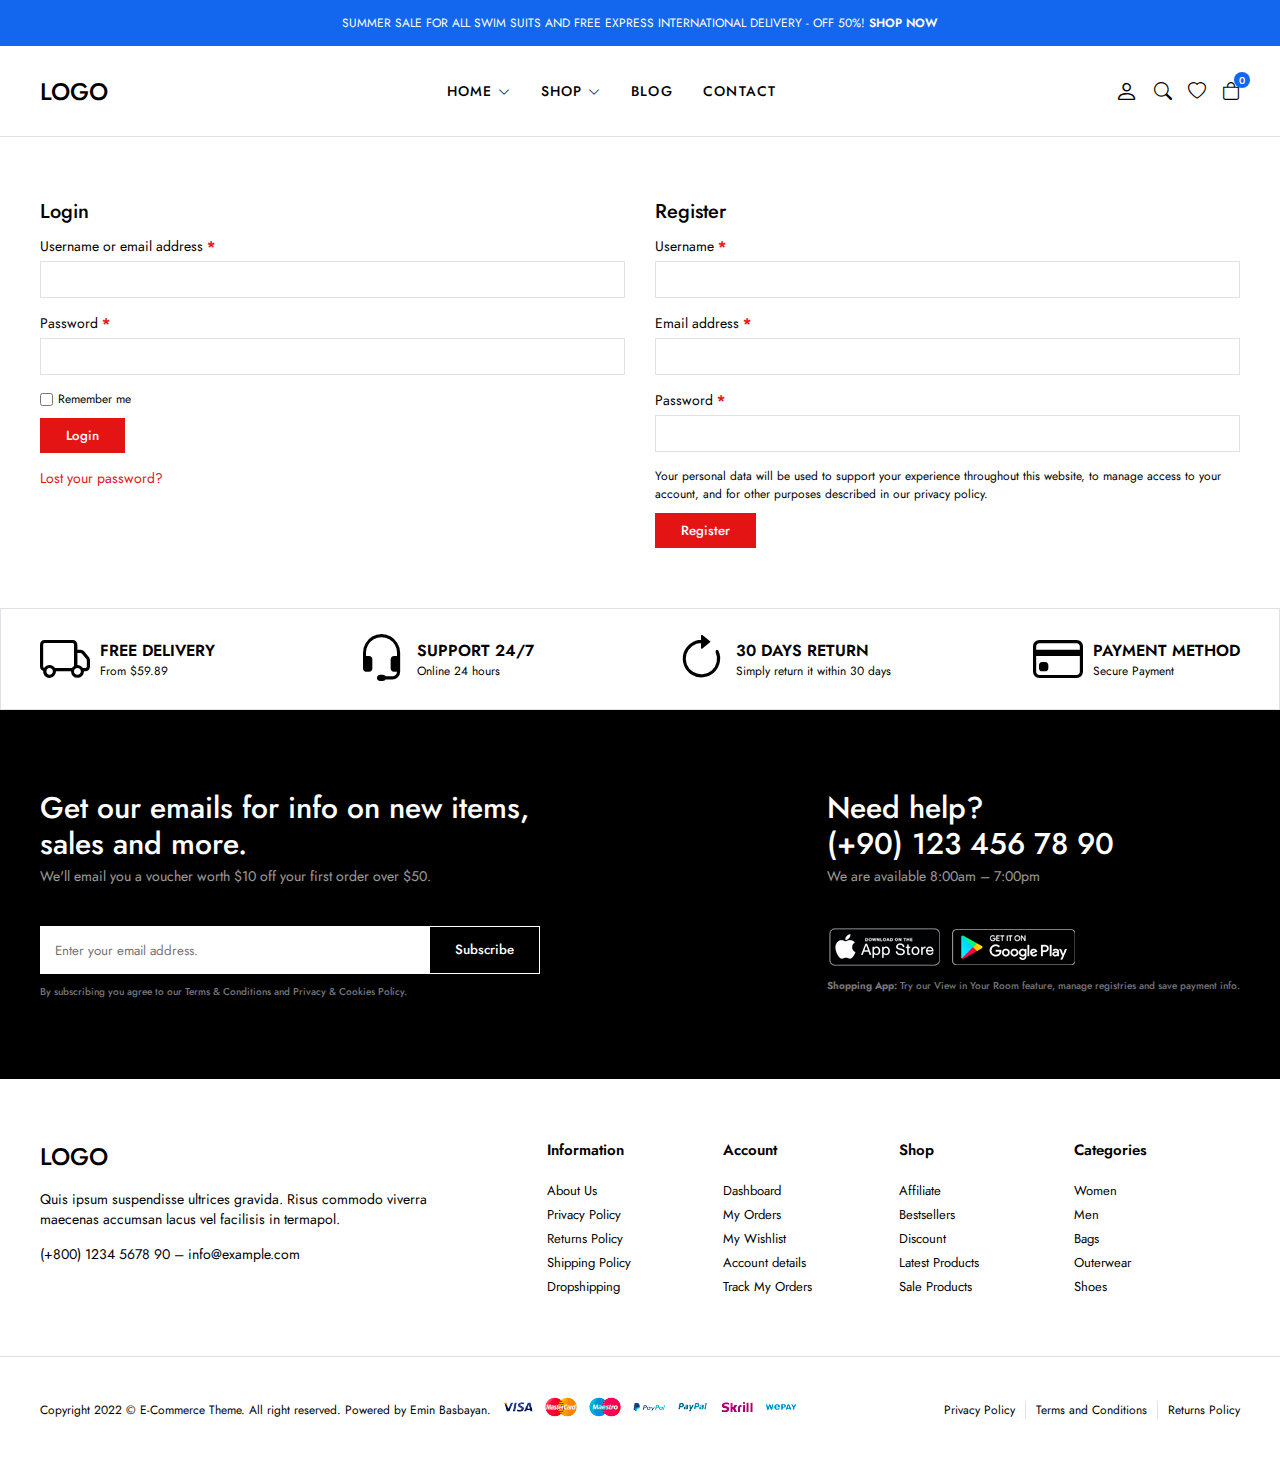
<file: account.html>
<!DOCTYPE html>
<html lang="en">
  <head>
    <meta charset="UTF-8" />
    <meta http-equiv="X-UA-Compatible" content="IE=edge" />
    <meta name="viewport" content="width=device-width, initial-scale=1.0" />
    <title>Account</title>
    <!--! Boostrap Icons CDN  -->
    <link
      rel="stylesheet"
      href="https://cdn.jsdelivr.net/npm/bootstrap-icons@1.9.1/font/bootstrap-icons.css"
    />
    <link rel="stylesheet" href="css/main.css" />
  </head>

  <body>
    <!--! header start  -->
    <header>
      <div class="global-notification">
        <div class="container">
          <p>
            SUMMER SALE FOR ALL SWIM SUITS AND FREE EXPRESS INTERNATIONAL
            DELIVERY - OFF 50%!
            <a href="shop.html">SHOP NOW</a>
          </p>
        </div>
      </div>
      <div class="header-row">
        <div class="container">
          <div class="header-wrapper">
            <div class="header-mobile">
              <i class="bi bi-list" id="btn-menu"></i>
            </div>
            <div class="header-left">
              <a href="index.html" class="logo">LOGO</a>
            </div>
            <div class="header-center" id="sidebar">
              <nav class="navigation">
                <ul class="menu-list">
                  <li class="menu-list-item">
                    <a href="index.html" class="menu-link">
                      Home
                      <i class="bi bi-chevron-down"></i>
                    </a>
                    <div class="menu-dropdown-wrapper">
                      <ul class="menu-dropdown-content">
                        <li>
                          <a href="#">Home Clean</a>
                        </li>
                        <li>
                          <a href="#">Home Collection</a>
                        </li>
                        <li>
                          <a href="#">Home Minimal</a>
                        </li>
                        <li>
                          <a href="#">Home Modern</a>
                        </li>
                        <li>
                          <a href="#">Home Parallax</a>
                        </li>
                        <li>
                          <a href="#">Home Strong</a>
                        </li>
                        <li>
                          <a href="#">Home Style</a>
                        </li>
                        <li>
                          <a href="#">Home Unique</a>
                        </li>
                        <li>
                          <a href="#">Home RTL</a>
                        </li>
                      </ul>
                    </div>
                  </li>
                  <li class="menu-list-item megamenu-wrapper">
                    <a href="shop.html" class="menu-link">
                      Shop
                      <i class="bi bi-chevron-down"></i>
                    </a>
                    <div class="menu-dropdown-wrapper">
                      <div class="menu-dropdown-megamenu">
                        <div class="megamenu-links">
                          <div class="megamenu-products">
                            <h3 class="megamenu-products-title">Shop Style</h3>
                            <ul class="megamenu-menu-list">
                              <li>
                                <a href="#">Shop Standard</a>
                              </li>
                              <li>
                                <a href="#">Shop Full</a>
                              </li>
                              <li>
                                <a href="#">Shop Only Categories</a>
                              </li>
                              <li>
                                <a href="#">Shop Image Categories</a>
                              </li>
                              <li>
                                <a href="#">Shop Sub Categories</a>
                              </li>
                              <li>
                                <a href="#">Shop List</a>
                              </li>
                              <li>
                                <a href="#">Hover Style 1</a>
                              </li>
                              <li>
                                <a href="#">Hover Style 2</a>
                              </li>
                              <li>
                                <a href="#">Hover Style 3</a>
                              </li>
                            </ul>
                          </div>
                          <div class="megamenu-products">
                            <h3 class="megamenu-products-title">
                              Filter Layout
                            </h3>
                            <ul class="megamenu-menu-list">
                              <li>
                                <a href="#">Sidebar</a>
                              </li>
                              <li>
                                <a href="#">Filter Side Out</a>
                              </li>
                              <li>
                                <a href="#">Filter Dropdown</a>
                              </li>
                              <li>
                                <a href="#">Filter Drawer</a>
                              </li>
                            </ul>
                          </div>
                          <div class="megamenu-products">
                            <h3 class="megamenu-products-title">Shop Loader</h3>
                            <ul class="megamenu-menu-list">
                              <li>
                                <a href="#">Shop Pagination</a>
                              </li>
                              <li>
                                <a href="#">Shop Infinity</a>
                              </li>
                              <li>
                                <a href="#">Shop Load More</a>
                              </li>
                              <li>
                                <a href="#">Cart Modal</a>
                              </li>
                              <li>
                                <a href="#">Cart Drawer</a>
                              </li>
                              <li>
                                <a href="#">Cart Page</a>
                              </li>
                            </ul>
                          </div>
                        </div>
                        <div class="megamenu-single">
                          <a href="#">
                            <img src="img/mega-menu.jpg" alt="" />
                          </a>
                          <h3 class="megamenu-single-title">
                            JOIN THE LAYERING GANG
                          </h3>
                          <h4 class="megamenu-single-subtitle">
                            Suspendisse faucibus nunc et pellentesque
                          </h4>
                          <a href="#" class="megamenu-single-button btn btn-sm"
                            >Shop Now</a
                          >
                        </div>
                      </div>
                    </div>
                  </li>
                  <li class="menu-list-item">
                    <a href="blog.html" class="menu-link"> Blog </a>
                  </li>
                  <li class="menu-list-item">
                    <a href="contact.html" class="menu-link"> Contact </a>
                  </li>
                </ul>
              </nav>
              <i class="bi-x-circle" id="close-sidebar"></i>
            </div>
            <div class="header-right">
              <div class="header-right-links">
                <a href="account.html" class="header-account">
                  <i class="bi bi-person"></i>
                </a>
                <button class="search-button">
                  <i class="bi bi-search"></i>
                </button>
                <a href="#">
                  <i class="bi bi-heart"></i>
                </a>
                <div class="header-cart">
                  <a href="cart.html" class="header-cart-link">
                    <i class="bi bi-bag"></i>
                    <span class="header-cart-count">0</span>
                  </a>
                </div>
              </div>
            </div>
          </div>
        </div>
      </div>
    </header>
    <!--! header end  -->

    <!--! modal search start  -->
    <div class="modal-search">
      <div class="modal-wrapper">
        <h3 class="modal-title">Search for products</h3>
        <p class="modal-text">
          Start typing to see products you are looking for.
        </p>
        <form class="search-form">
          <input type="text" placeholder="Search a product" />
          <button>
            <i class="bi bi-search"></i>
          </button>
        </form>
        <div class="search-results">
          <div class="search-heading">
            <h3>RESULTS FROM PRODUCT</h3>
          </div>
          <div class="results">
            <a href="#" class="result-item">
              <img
                src="img/products/product1/1.png"
                class="search-thumb"
                alt=""
              />
              <div class="search-info">
                <h4>Analogue Resin Strap</h4>
                <span class="search-sku">SKU: PD0016</span>
                <span class="search-price">$108.00</span>
              </div>
            </a>
            <a href="#" class="result-item">
              <img
                src="img/products/product2/1.png"
                class="search-thumb"
                alt=""
              />
              <div class="search-info">
                <h4>Analogue Resin Strap</h4>
                <span class="search-sku">SKU: PD0016</span>
                <span class="search-price">$108.00</span>
              </div>
            </a>
          </div>
        </div>
        <i class="bi bi-x-circle" id="close-search"></i>
      </div>
    </div>
    <!--! modal search end  -->

    <!--! modal dialog start  -->
    <div class="modal-dialog">
      <div class="modal-content">
        <button class="modal-close">
          <i class="bi bi-x"></i>
        </button>
        <div class="modal-image">
          <img src="img/modal-dialog.jpg" alt="" />
        </div>
        <div class="popup-wrapper">
          <div class="popup-content">
            <div class="popup-title">
              <h3>NEWSLETTER</h3>
            </div>
            <p class="popup-text">
              Sign up to our newsletter and get exclusive deals you won find any
              where else straight to your inbox!
            </p>
            <form class="popup-form">
              <input type="text" placeholder="Enter Email Address Here" />
              <button class="btn btn-primary">SUBSCRIBE</button>
              <label>
                <input type="checkbox" />
                <span>Don't show this popup again</span>
              </label>
            </form>
          </div>
        </div>
      </div>
    </div>
    <!--! modal dialog end  -->

    <!--! account start  -->
    <section class="account-page">
      <div class="container">
        <div class="account-wrapper">
          <div class="account-column">
            <h2>Login</h2>
            <form>
              <div>
                <label>
                  <span
                    >Username or email address
                    <span class="required">*</span></span
                  >
                  <input type="text" />
                </label>
              </div>
              <div>
                <label>
                  <span>Password <span class="required">*</span></span>
                  <input type="password" />
                </label>
              </div>
              <p class="remember">
                <label>
                  <input type="checkbox" />
                  <span>Remember me</span>
                </label>
                <button class="btn btn-sm">Login</button>
              </p>
              <a href="#" class="form-link">Lost your password?</a>
            </form>
          </div>
          <div class="account-column">
            <h2>Register</h2>
            <form>
              <div>
                <label>
                  <span>Username <span class="required">*</span></span>
                  <input type="text" />
                </label>
              </div>
              <div>
                <label>
                  <span>Email address <span class="required">*</span></span>
                  <input type="email" />
                </label>
              </div>
              <div>
                <label>
                  <span>Password <span class="required">*</span></span>
                  <input type="password" />
                </label>
              </div>
              <div class="privacy-policy-text remember">
                <p>
                  Your personal data will be used to support your experience
                  throughout this website, to manage access to your account, and
                  for other purposes described in our
                  <a href="#">privacy policy.</a>
                </p>
                <button class="btn btn-sm">Register</button>
              </div>
            </form>
          </div>
        </div>
      </div>
    </section>
    <!--! account end  -->

    <!--! policy start  -->
    <section class="policy">
      <div class="container">
        <ul class="policy-list">
          <li class="policy-item">
            <i class="bi bi-truck"></i>
            <div class="policy-texts">
              <strong>FREE DELIVERY</strong>
              <span>From $59.89</span>
            </div>
          </li>
          <li class="policy-item">
            <i class="bi bi-headset"></i>
            <div class="policy-texts">
              <strong>SUPPORT 24/7</strong>
              <span>Online 24 hours</span>
            </div>
          </li>
          <li class="policy-item">
            <i class="bi bi-arrow-clockwise"></i>
            <div class="policy-texts">
              <strong> 30 DAYS RETURN</strong>
              <span>Simply return it within 30 days</span>
            </div>
          </li>
          <li class="policy-item">
            <i class="bi bi-credit-card"></i>
            <div class="policy-texts">
              <strong> PAYMENT METHOD</strong>
              <span>Secure Payment</span>
            </div>
          </li>
        </ul>
      </div>
    </section>
    <!--! policy end  -->

    <!--! footer start  -->
    <footer class="footer">
      <div class="subscribe-row">
        <div class="container">
          <div class="footer-row-wrapper">
            <div class="footer-subscribe-wrapper">
              <div class="footer-subscribe">
                <div class="footer-subscribe-top">
                  <h3 class="subscribe-title">
                    Get our emails for info on new items, sales and more.
                  </h3>
                  <p class="subscribe-desc">
                    We'll email you a voucher worth $10 off your first order
                    over $50.
                  </p>
                </div>
                <div class="footer-subscribe-bottom">
                  <form>
                    <input
                      type="text"
                      placeholder="Enter your email address."
                    />
                    <button class="btn">Subscribe</button>
                  </form>
                  <p class="privacy-text">
                    By subscribing you agree to our
                    <a href="#"
                      >Terms & Conditions and Privacy & Cookies Policy.</a
                    >
                  </p>
                </div>
              </div>
            </div>
            <div class="footer-contact-wrapper">
              <div class="footer-contact-top">
                <h3 class="contact-title">
                  Need help? <br />
                  (+90) 123 456 78 90
                </h3>
                <p class="contact-desc">We are available 8:00am – 7:00pm</p>
              </div>
              <div class="footer-contact-bottom">
                <div class="download-app">
                  <a href="#">
                    <img src="img/footer/app-store.png" alt="" />
                  </a>
                  <a href="#">
                    <img src="img/footer/google-play.png" alt="" />
                  </a>
                </div>
                <p class="privacy-text">
                  <strong>Shopping App:</strong> Try our View in Your Room
                  feature, manage registries and save payment info.
                </p>
              </div>
            </div>
          </div>
        </div>
      </div>
      <div class="widgets-row">
        <div class="container">
          <div class="footer-widgets">
            <div class="brand-info">
              <div class="footer-logo">
                <a href="index.html" class="logo">LOGO</a>
              </div>
              <div class="footer-desc">
                <p>
                  Quis ipsum suspendisse ultrices gravida. Risus commodo viverra
                  maecenas accumsan lacus vel facilisis in termapol.
                </p>
              </div>
              <div class="footer-contact">
                <p>
                  <a href="tel:555 555 55 55">(+800) 1234 5678 90</a> –
                  <a href="mailto:info@example.com">info@example.com</a>
                </p>
              </div>
            </div>
            <div class="widget-nav-menu">
              <h4>Information</h4>
              <ul class="menu-list">
                <li>
                  <a href="#">About Us</a>
                </li>
                <li>
                  <a href="#">Privacy Policy</a>
                </li>
                <li>
                  <a href="#">Returns Policy</a>
                </li>
                <li>
                  <a href="#">Shipping Policy</a>
                </li>
                <li>
                  <a href="#">Dropshipping</a>
                </li>
              </ul>
            </div>
            <div class="widget-nav-menu">
              <h4>Account</h4>
              <ul class="menu-list">
                <li>
                  <a href="#">Dashboard</a>
                </li>
                <li>
                  <a href="#">My Orders</a>
                </li>
                <li>
                  <a href="#">My Wishlist</a>
                </li>
                <li>
                  <a href="#">Account details</a>
                </li>
                <li>
                  <a href="#">Track My Orders</a>
                </li>
              </ul>
            </div>
            <div class="widget-nav-menu">
              <h4>Shop</h4>
              <ul class="menu-list">
                <li>
                  <a href="#">Affiliate</a>
                </li>
                <li>
                  <a href="#">Bestsellers</a>
                </li>
                <li>
                  <a href="#">Discount</a>
                </li>
                <li>
                  <a href="#">Latest Products</a>
                </li>
                <li>
                  <a href="#">Sale Products</a>
                </li>
              </ul>
            </div>
            <div class="widget-nav-menu">
              <h4>Categories</h4>
              <ul class="menu-list">
                <li>
                  <a href="#">Women</a>
                </li>
                <li>
                  <a href="#">Men</a>
                </li>
                <li>
                  <a href="#">Bags</a>
                </li>
                <li>
                  <a href="#">Outerwear</a>
                </li>
                <li>
                  <a href="#">Shoes</a>
                </li>
              </ul>
            </div>
          </div>
        </div>
      </div>
      <div class="copyright-row">
        <div class="container">
          <div class="footer-copyright">
            <div class="site-copyright">
              <p>
                Copyright 2022 © E-Commerce Theme. All right reserved. Powered
                by Emin Basbayan.
              </p>
            </div>
            <a href="#">
              <img src="img/footer/cards.png" alt="" />
            </a>
            <div class="footer-menu">
              <ul class="footer-menu-list">
                <li class="list-item">
                  <a href="#">Privacy Policy</a>
                </li>
                <li class="list-item">
                  <a href="#">Terms and Conditions</a>
                </li>
                <li class="list-item">
                  <a href="#">Returns Policy</a>
                </li>
              </ul>
            </div>
          </div>
        </div>
      </div>
    </footer>
    <!--! footer end  -->

    <script src="js/main.js" type="module"></script>
  </body>
</html>
</file>
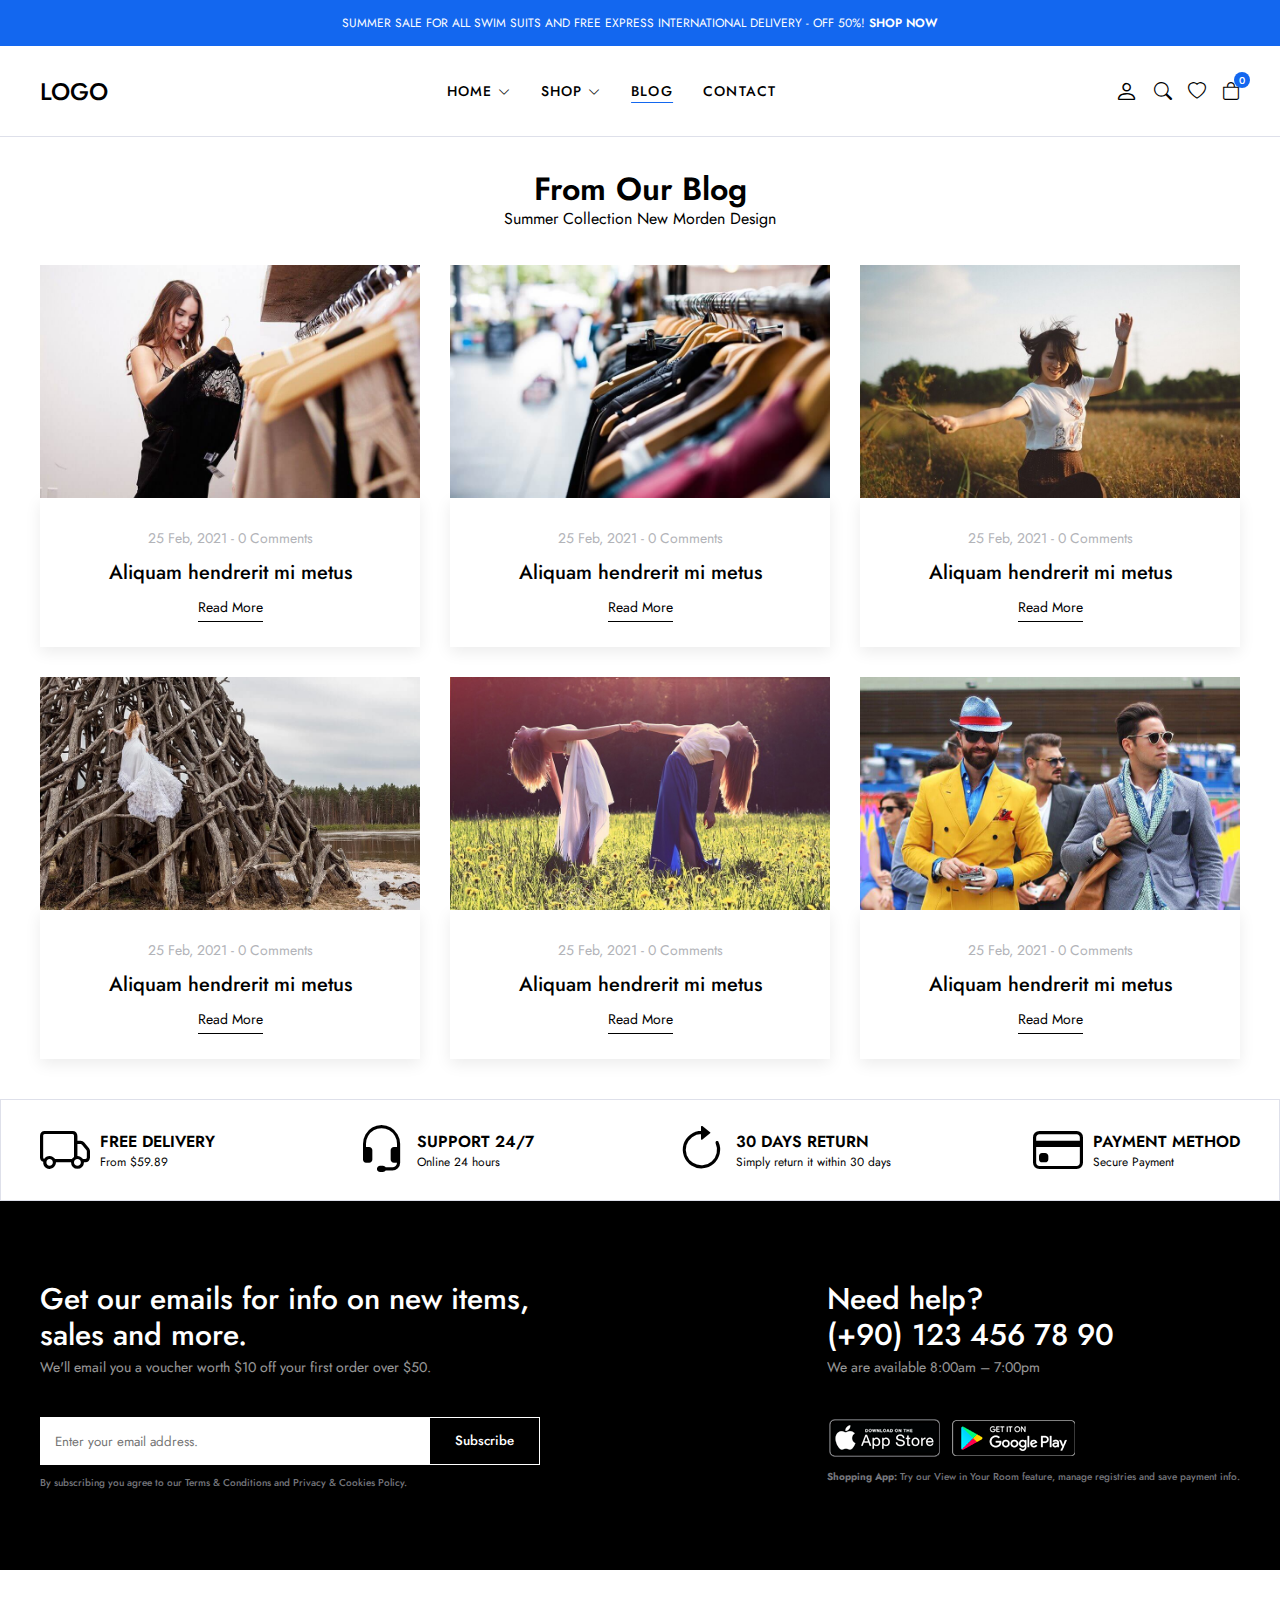
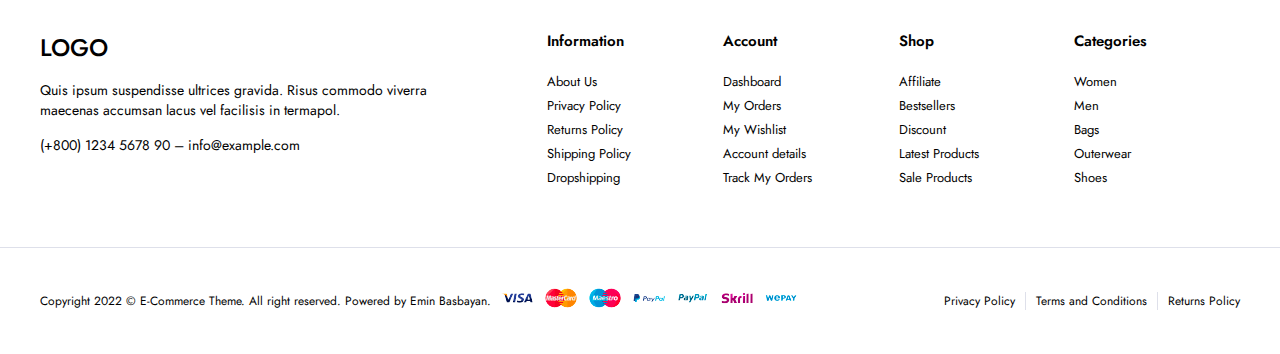
<file: blog.html>
<!DOCTYPE html>
<html lang="en">
  <head>
    <meta charset="UTF-8" />
    <meta http-equiv="X-UA-Compatible" content="IE=edge" />
    <meta name="viewport" content="width=device-width, initial-scale=1.0" />
    <title>Blog</title>
    <!--! Boostrap Icons CDN  -->
    <link
      rel="stylesheet"
      href="https://cdn.jsdelivr.net/npm/bootstrap-icons@1.9.1/font/bootstrap-icons.css"
    />
    <link rel="stylesheet" href="css/main.css" />
  </head>

  <body>
    <!--! header start  -->
    <header>
      <div class="global-notification">
        <div class="container">
          <p>
            SUMMER SALE FOR ALL SWIM SUITS AND FREE EXPRESS INTERNATIONAL
            DELIVERY - OFF 50%!
            <a href="shop.html">SHOP NOW</a>
          </p>
        </div>
      </div>
      <div class="header-row">
        <div class="container">
          <div class="header-wrapper">
            <div class="header-mobile">
              <i class="bi bi-list" id="btn-menu"></i>
            </div>
            <div class="header-left">
              <a href="index.html" class="logo">LOGO</a>
            </div>
            <div class="header-center" id="sidebar">
              <nav class="navigation">
                <ul class="menu-list">
                  <li class="menu-list-item">
                    <a href="index.html" class="menu-link">
                      Home
                      <i class="bi bi-chevron-down"></i>
                    </a>
                    <div class="menu-dropdown-wrapper">
                      <ul class="menu-dropdown-content">
                        <li>
                          <a href="#">Home Clean</a>
                        </li>
                        <li>
                          <a href="#">Home Collection</a>
                        </li>
                        <li>
                          <a href="#">Home Minimal</a>
                        </li>
                        <li>
                          <a href="#">Home Modern</a>
                        </li>
                        <li>
                          <a href="#">Home Parallax</a>
                        </li>
                        <li>
                          <a href="#">Home Strong</a>
                        </li>
                        <li>
                          <a href="#">Home Style</a>
                        </li>
                        <li>
                          <a href="#">Home Unique</a>
                        </li>
                        <li>
                          <a href="#">Home RTL</a>
                        </li>
                      </ul>
                    </div>
                  </li>
                  <li class="menu-list-item megamenu-wrapper">
                    <a href="shop.html" class="menu-link">
                      Shop
                      <i class="bi bi-chevron-down"></i>
                    </a>
                    <div class="menu-dropdown-wrapper">
                      <div class="menu-dropdown-megamenu">
                        <div class="megamenu-links">
                          <div class="megamenu-products">
                            <h3 class="megamenu-products-title">Shop Style</h3>
                            <ul class="megamenu-menu-list">
                              <li>
                                <a href="#">Shop Standard</a>
                              </li>
                              <li>
                                <a href="#">Shop Full</a>
                              </li>
                              <li>
                                <a href="#">Shop Only Categories</a>
                              </li>
                              <li>
                                <a href="#">Shop Image Categories</a>
                              </li>
                              <li>
                                <a href="#">Shop Sub Categories</a>
                              </li>
                              <li>
                                <a href="#">Shop List</a>
                              </li>
                              <li>
                                <a href="#">Hover Style 1</a>
                              </li>
                              <li>
                                <a href="#">Hover Style 2</a>
                              </li>
                              <li>
                                <a href="#">Hover Style 3</a>
                              </li>
                            </ul>
                          </div>
                          <div class="megamenu-products">
                            <h3 class="megamenu-products-title">
                              Filter Layout
                            </h3>
                            <ul class="megamenu-menu-list">
                              <li>
                                <a href="#">Sidebar</a>
                              </li>
                              <li>
                                <a href="#">Filter Side Out</a>
                              </li>
                              <li>
                                <a href="#">Filter Dropdown</a>
                              </li>
                              <li>
                                <a href="#">Filter Drawer</a>
                              </li>
                            </ul>
                          </div>
                          <div class="megamenu-products">
                            <h3 class="megamenu-products-title">Shop Loader</h3>
                            <ul class="megamenu-menu-list">
                              <li>
                                <a href="#">Shop Pagination</a>
                              </li>
                              <li>
                                <a href="#">Shop Infinity</a>
                              </li>
                              <li>
                                <a href="#">Shop Load More</a>
                              </li>
                              <li>
                                <a href="#">Cart Modal</a>
                              </li>
                              <li>
                                <a href="#">Cart Drawer</a>
                              </li>
                              <li>
                                <a href="#">Cart Page</a>
                              </li>
                            </ul>
                          </div>
                        </div>
                        <div class="megamenu-single">
                          <a href="#">
                            <img src="img/mega-menu.jpg" alt="" />
                          </a>
                          <h3 class="megamenu-single-title">
                            JOIN THE LAYERING GANG
                          </h3>
                          <h4 class="megamenu-single-subtitle">
                            Suspendisse faucibus nunc et pellentesque
                          </h4>
                          <a href="#" class="megamenu-single-button btn btn-sm"
                            >Shop Now</a
                          >
                        </div>
                      </div>
                    </div>
                  </li>
                  <li class="menu-list-item">
                    <a href="blog.html" class="menu-link active"> Blog </a>
                  </li>
                  <li class="menu-list-item">
                    <a href="contact.html" class="menu-link"> Contact </a>
                  </li>
                </ul>
              </nav>
              <i class="bi-x-circle" id="close-sidebar"></i>
            </div>
            <div class="header-right">
              <div class="header-right-links">
                <a href="account.html" class="header-account">
                  <i class="bi bi-person"></i>
                </a>
                <button class="search-button">
                  <i class="bi bi-search"></i>
                </button>
                <a href="#">
                  <i class="bi bi-heart"></i>
                </a>
                <div class="header-cart">
                  <a href="cart.html" class="header-cart-link">
                    <i class="bi bi-bag"></i>
                    <span class="header-cart-count">0</span>
                  </a>
                </div>
              </div>
            </div>
          </div>
        </div>
      </div>
    </header>
    <!--! header end  -->

    <!--! modal search start  -->
    <div class="modal-search">
      <div class="modal-wrapper">
        <h3 class="modal-title">Search for products</h3>
        <p class="modal-text">
          Start typing to see products you are looking for.
        </p>
        <form class="search-form">
          <input type="text" placeholder="Search a product" />
          <button>
            <i class="bi bi-search"></i>
          </button>
        </form>
        <div class="search-results">
          <div class="search-heading">
            <h3>RESULTS FROM PRODUCT</h3>
          </div>
          <div class="results">
            <a href="#" class="result-item">
              <img
                src="img/products/product1/1.png"
                class="search-thumb"
                alt=""
              />
              <div class="search-info">
                <h4>Analogue Resin Strap</h4>
                <span class="search-sku">SKU: PD0016</span>
                <span class="search-price">$108.00</span>
              </div>
            </a>
            <a href="#" class="result-item">
              <img
                src="img/products/product2/1.png"
                class="search-thumb"
                alt=""
              />
              <div class="search-info">
                <h4>Analogue Resin Strap</h4>
                <span class="search-sku">SKU: PD0016</span>
                <span class="search-price">$108.00</span>
              </div>
            </a>
          </div>
        </div>
        <i class="bi bi-x-circle" id="close-search"></i>
      </div>
    </div>
    <!--! modal search end  -->
    <!--! modal dialog start  -->
    <div class="modal-dialog">
      <div class="modal-content">
        <button class="modal-close">
          <i class="bi bi-x"></i>
        </button>
        <div class="modal-image">
          <img src="img/modal-dialog.jpg" alt="" />
        </div>
        <div class="popup-wrapper">
          <div class="popup-content">
            <div class="popup-title">
              <h3>NEWSLETTER</h3>
            </div>
            <p class="popup-text">
              Sign up to our newsletter and get exclusive deals you won find any
              where else straight to your inbox!
            </p>
            <form class="popup-form">
              <input type="text" placeholder="Enter Email Address Here" />
              <button class="btn btn-primary">SUBSCRIBE</button>
              <label>
                <input type="checkbox" />
                <span>Don't show this popup again</span>
              </label>
            </form>
          </div>
        </div>
      </div>
    </div>
    <!--! modal dialog end  -->

    <!--! blogs start  -->
    <section class="blogs blog-page">
      <div class="container">
        <div class="section-title">
          <h2>From Our Blog</h2>
          <p>Summer Collection New Morden Design</p>
        </div>
        <ul class="blog-list">
          <li class="blog-item">
            <a href="#" class="blog-image">
              <img src="img/blogs/blog1.jpg" alt="" />
            </a>
            <div class="blog-info">
              <div class="blog-info-top">
                <span>25 Feb, 2021 </span>
                -
                <span>0 Comments</span>
              </div>
              <div class="blog-info-center">
                <a href="#">Aliquam hendrerit mi metus</a>
              </div>
              <div class="blog-info-bottom">
                <a href="#">Read More</a>
              </div>
            </div>
          </li>
          <li class="blog-item">
            <a href="#" class="blog-image">
              <img src="img/blogs/blog2.jpg" alt="" />
            </a>
            <div class="blog-info">
              <div class="blog-info-top">
                <span>25 Feb, 2021 </span>
                -
                <span>0 Comments</span>
              </div>
              <div class="blog-info-center">
                <a href="#">Aliquam hendrerit mi metus</a>
              </div>
              <div class="blog-info-bottom">
                <a href="#">Read More</a>
              </div>
            </div>
          </li>
          <li class="blog-item">
            <a href="#" class="blog-image">
              <img src="img/blogs/blog3.jpg" alt="" />
            </a>
            <div class="blog-info">
              <div class="blog-info-top">
                <span>25 Feb, 2021 </span>
                -
                <span>0 Comments</span>
              </div>
              <div class="blog-info-center">
                <a href="#">Aliquam hendrerit mi metus</a>
              </div>
              <div class="blog-info-bottom">
                <a href="#">Read More</a>
              </div>
            </div>
          </li>
          <li class="blog-item">
            <a href="#" class="blog-image">
              <img src="img/blogs/blog4.jpg" alt="" />
            </a>
            <div class="blog-info">
              <div class="blog-info-top">
                <span>25 Feb, 2021 </span>
                -
                <span>0 Comments</span>
              </div>
              <div class="blog-info-center">
                <a href="#">Aliquam hendrerit mi metus</a>
              </div>
              <div class="blog-info-bottom">
                <a href="#">Read More</a>
              </div>
            </div>
          </li>
          <li class="blog-item">
            <a href="#" class="blog-image">
              <img src="img/blogs/blog5.jpg" alt="" />
            </a>
            <div class="blog-info">
              <div class="blog-info-top">
                <span>25 Feb, 2021 </span>
                -
                <span>0 Comments</span>
              </div>
              <div class="blog-info-center">
                <a href="#">Aliquam hendrerit mi metus</a>
              </div>
              <div class="blog-info-bottom">
                <a href="#">Read More</a>
              </div>
            </div>
          </li>
          <li class="blog-item">
            <a href="#" class="blog-image">
              <img src="img/blogs/blog6.jpg" alt="" />
            </a>
            <div class="blog-info">
              <div class="blog-info-top">
                <span>25 Feb, 2021 </span>
                -
                <span>0 Comments</span>
              </div>
              <div class="blog-info-center">
                <a href="#">Aliquam hendrerit mi metus</a>
              </div>
              <div class="blog-info-bottom">
                <a href="#">Read More</a>
              </div>
            </div>
          </li>
        </ul>
      </div>
    </section>
    <!--! blogs end  -->

    <!--! policy start  -->
    <section class="policy">
      <div class="container">
        <ul class="policy-list">
          <li class="policy-item">
            <i class="bi bi-truck"></i>
            <div class="policy-texts">
              <strong>FREE DELIVERY</strong>
              <span>From $59.89</span>
            </div>
          </li>
          <li class="policy-item">
            <i class="bi bi-headset"></i>
            <div class="policy-texts">
              <strong>SUPPORT 24/7</strong>
              <span>Online 24 hours</span>
            </div>
          </li>
          <li class="policy-item">
            <i class="bi bi-arrow-clockwise"></i>
            <div class="policy-texts">
              <strong> 30 DAYS RETURN</strong>
              <span>Simply return it within 30 days</span>
            </div>
          </li>
          <li class="policy-item">
            <i class="bi bi-credit-card"></i>
            <div class="policy-texts">
              <strong> PAYMENT METHOD</strong>
              <span>Secure Payment</span>
            </div>
          </li>
        </ul>
      </div>
    </section>
    <!--! policy end  -->

    <!--! footer start  -->
    <footer class="footer">
      <div class="subscribe-row">
        <div class="container">
          <div class="footer-row-wrapper">
            <div class="footer-subscribe-wrapper">
              <div class="footer-subscribe">
                <div class="footer-subscribe-top">
                  <h3 class="subscribe-title">
                    Get our emails for info on new items, sales and more.
                  </h3>
                  <p class="subscribe-desc">
                    We'll email you a voucher worth $10 off your first order
                    over $50.
                  </p>
                </div>
                <div class="footer-subscribe-bottom">
                  <form>
                    <input
                      type="text"
                      placeholder="Enter your email address."
                    />
                    <button class="btn">Subscribe</button>
                  </form>
                  <p class="privacy-text">
                    By subscribing you agree to our
                    <a href="#"
                      >Terms & Conditions and Privacy & Cookies Policy.</a
                    >
                  </p>
                </div>
              </div>
            </div>
            <div class="footer-contact-wrapper">
              <div class="footer-contact-top">
                <h3 class="contact-title">
                  Need help? <br />
                  (+90) 123 456 78 90
                </h3>
                <p class="contact-desc">We are available 8:00am – 7:00pm</p>
              </div>
              <div class="footer-contact-bottom">
                <div class="download-app">
                  <a href="#">
                    <img src="img/footer/app-store.png" alt="" />
                  </a>
                  <a href="#">
                    <img src="img/footer/google-play.png" alt="" />
                  </a>
                </div>
                <p class="privacy-text">
                  <strong>Shopping App:</strong> Try our View in Your Room
                  feature, manage registries and save payment info.
                </p>
              </div>
            </div>
          </div>
        </div>
      </div>
      <div class="widgets-row">
        <div class="container">
          <div class="footer-widgets">
            <div class="brand-info">
              <div class="footer-logo">
                <a href="index.html" class="logo">LOGO</a>
              </div>
              <div class="footer-desc">
                <p>
                  Quis ipsum suspendisse ultrices gravida. Risus commodo viverra
                  maecenas accumsan lacus vel facilisis in termapol.
                </p>
              </div>
              <div class="footer-contact">
                <p>
                  <a href="tel:555 555 55 55">(+800) 1234 5678 90</a> –
                  <a href="mailto:info@example.com">info@example.com</a>
                </p>
              </div>
            </div>
            <div class="widget-nav-menu">
              <h4>Information</h4>
              <ul class="menu-list">
                <li>
                  <a href="#">About Us</a>
                </li>
                <li>
                  <a href="#">Privacy Policy</a>
                </li>
                <li>
                  <a href="#">Returns Policy</a>
                </li>
                <li>
                  <a href="#">Shipping Policy</a>
                </li>
                <li>
                  <a href="#">Dropshipping</a>
                </li>
              </ul>
            </div>
            <div class="widget-nav-menu">
              <h4>Account</h4>
              <ul class="menu-list">
                <li>
                  <a href="#">Dashboard</a>
                </li>
                <li>
                  <a href="#">My Orders</a>
                </li>
                <li>
                  <a href="#">My Wishlist</a>
                </li>
                <li>
                  <a href="#">Account details</a>
                </li>
                <li>
                  <a href="#">Track My Orders</a>
                </li>
              </ul>
            </div>
            <div class="widget-nav-menu">
              <h4>Shop</h4>
              <ul class="menu-list">
                <li>
                  <a href="#">Affiliate</a>
                </li>
                <li>
                  <a href="#">Bestsellers</a>
                </li>
                <li>
                  <a href="#">Discount</a>
                </li>
                <li>
                  <a href="#">Latest Products</a>
                </li>
                <li>
                  <a href="#">Sale Products</a>
                </li>
              </ul>
            </div>
            <div class="widget-nav-menu">
              <h4>Categories</h4>
              <ul class="menu-list">
                <li>
                  <a href="#">Women</a>
                </li>
                <li>
                  <a href="#">Men</a>
                </li>
                <li>
                  <a href="#">Bags</a>
                </li>
                <li>
                  <a href="#">Outerwear</a>
                </li>
                <li>
                  <a href="#">Shoes</a>
                </li>
              </ul>
            </div>
          </div>
        </div>
      </div>
      <div class="copyright-row">
        <div class="container">
          <div class="footer-copyright">
            <div class="site-copyright">
              <p>
                Copyright 2022 © E-Commerce Theme. All right reserved. Powered
                by Emin Basbayan.
              </p>
            </div>
            <a href="#">
              <img src="img/footer/cards.png" alt="" />
            </a>
            <div class="footer-menu">
              <ul class="footer-menu-list">
                <li class="list-item">
                  <a href="#">Privacy Policy</a>
                </li>
                <li class="list-item">
                  <a href="#">Terms and Conditions</a>
                </li>
                <li class="list-item">
                  <a href="#">Returns Policy</a>
                </li>
              </ul>
            </div>
          </div>
        </div>
      </div>
    </footer>
    <!--! footer end  -->
    <!-- javascript  -->
    <script src="js/main.js" type="module"></script>
  </body>
</html>
</file>
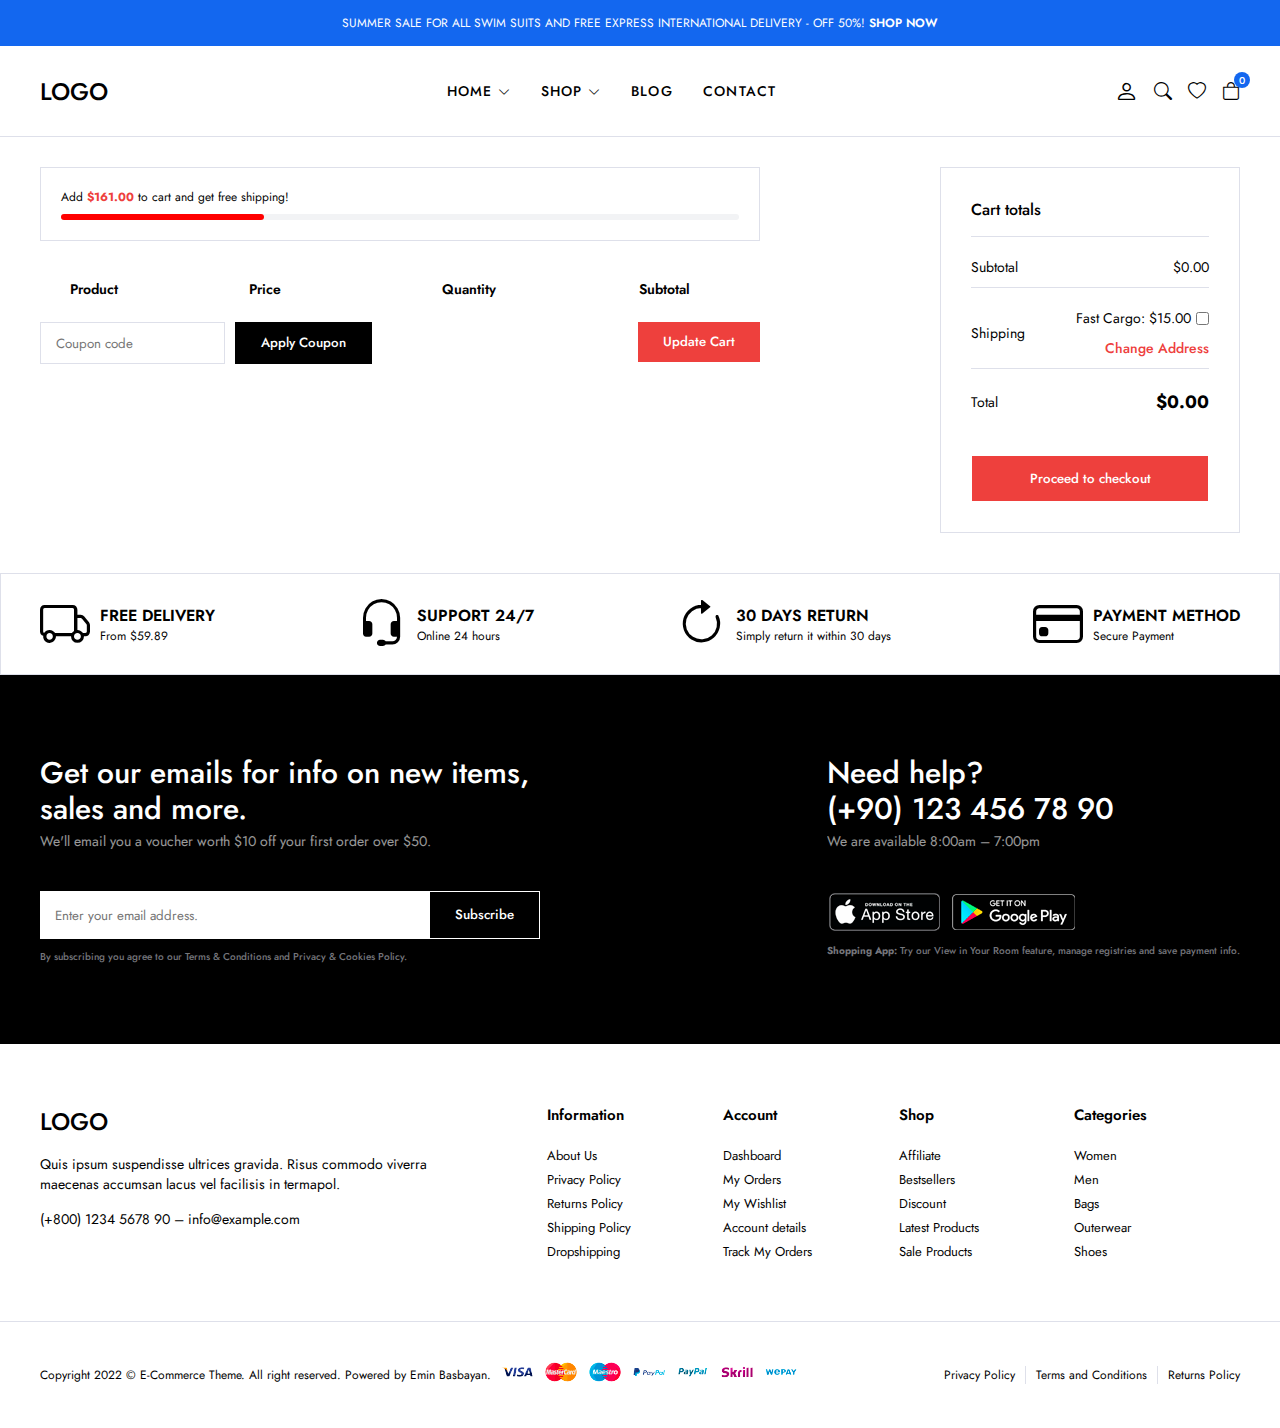
<file: cart.html>
<!DOCTYPE html>
<html lang="en">
  <head>
    <meta charset="UTF-8" />
    <meta http-equiv="X-UA-Compatible" content="IE=edge" />
    <meta name="viewport" content="width=device-width, initial-scale=1.0" />
    <title>Cart</title>
    <!--! Boostrap Icons CDN  -->
    <link
      rel="stylesheet"
      href="https://cdn.jsdelivr.net/npm/bootstrap-icons@1.9.1/font/bootstrap-icons.css"
    />
    <link rel="stylesheet" href="css/main.css" />
  </head>

  <body>
    <!--! header start  -->
    <header>
      <div class="global-notification">
        <div class="container">
          <p>
            SUMMER SALE FOR ALL SWIM SUITS AND FREE EXPRESS INTERNATIONAL
            DELIVERY - OFF 50%!
            <a href="shop.html">SHOP NOW</a>
          </p>
        </div>
      </div>
      <div class="header-row">
        <div class="container">
          <div class="header-wrapper">
            <div class="header-mobile">
              <i class="bi bi-list" id="btn-menu"></i>
            </div>
            <div class="header-left">
              <a href="index.html" class="logo">LOGO</a>
            </div>
            <div class="header-center" id="sidebar">
              <nav class="navigation">
                <ul class="menu-list">
                  <li class="menu-list-item">
                    <a href="index.html" class="menu-link">
                      Home
                      <i class="bi bi-chevron-down"></i>
                    </a>
                    <div class="menu-dropdown-wrapper">
                      <ul class="menu-dropdown-content">
                        <li>
                          <a href="#">Home Clean</a>
                        </li>
                        <li>
                          <a href="#">Home Collection</a>
                        </li>
                        <li>
                          <a href="#">Home Minimal</a>
                        </li>
                        <li>
                          <a href="#">Home Modern</a>
                        </li>
                        <li>
                          <a href="#">Home Parallax</a>
                        </li>
                        <li>
                          <a href="#">Home Strong</a>
                        </li>
                        <li>
                          <a href="#">Home Style</a>
                        </li>
                        <li>
                          <a href="#">Home Unique</a>
                        </li>
                        <li>
                          <a href="#">Home RTL</a>
                        </li>
                      </ul>
                    </div>
                  </li>
                  <li class="menu-list-item megamenu-wrapper">
                    <a href="shop.html" class="menu-link">
                      Shop
                      <i class="bi bi-chevron-down"></i>
                    </a>
                    <div class="menu-dropdown-wrapper">
                      <div class="menu-dropdown-megamenu">
                        <div class="megamenu-links">
                          <div class="megamenu-products">
                            <h3 class="megamenu-products-title">Shop Style</h3>
                            <ul class="megamenu-menu-list">
                              <li>
                                <a href="#">Shop Standard</a>
                              </li>
                              <li>
                                <a href="#">Shop Full</a>
                              </li>
                              <li>
                                <a href="#">Shop Only Categories</a>
                              </li>
                              <li>
                                <a href="#">Shop Image Categories</a>
                              </li>
                              <li>
                                <a href="#">Shop Sub Categories</a>
                              </li>
                              <li>
                                <a href="#">Shop List</a>
                              </li>
                              <li>
                                <a href="#">Hover Style 1</a>
                              </li>
                              <li>
                                <a href="#">Hover Style 2</a>
                              </li>
                              <li>
                                <a href="#">Hover Style 3</a>
                              </li>
                            </ul>
                          </div>
                          <div class="megamenu-products">
                            <h3 class="megamenu-products-title">
                              Filter Layout
                            </h3>
                            <ul class="megamenu-menu-list">
                              <li>
                                <a href="#">Sidebar</a>
                              </li>
                              <li>
                                <a href="#">Filter Side Out</a>
                              </li>
                              <li>
                                <a href="#">Filter Dropdown</a>
                              </li>
                              <li>
                                <a href="#">Filter Drawer</a>
                              </li>
                            </ul>
                          </div>
                          <div class="megamenu-products">
                            <h3 class="megamenu-products-title">Shop Loader</h3>
                            <ul class="megamenu-menu-list">
                              <li>
                                <a href="#">Shop Pagination</a>
                              </li>
                              <li>
                                <a href="#">Shop Infinity</a>
                              </li>
                              <li>
                                <a href="#">Shop Load More</a>
                              </li>
                              <li>
                                <a href="#">Cart Modal</a>
                              </li>
                              <li>
                                <a href="#">Cart Drawer</a>
                              </li>
                              <li>
                                <a href="#">Cart Page</a>
                              </li>
                            </ul>
                          </div>
                        </div>
                        <div class="megamenu-single">
                          <a href="#">
                            <img src="img/mega-menu.jpg" alt="" />
                          </a>
                          <h3 class="megamenu-single-title">
                            JOIN THE LAYERING GANG
                          </h3>
                          <h4 class="megamenu-single-subtitle">
                            Suspendisse faucibus nunc et pellentesque
                          </h4>
                          <a href="#" class="megamenu-single-button btn btn-sm"
                            >Shop Now</a
                          >
                        </div>
                      </div>
                    </div>
                  </li>
                  <li class="menu-list-item">
                    <a href="blog.html" class="menu-link"> Blog </a>
                  </li>
                  <li class="menu-list-item">
                    <a href="contact.html" class="menu-link"> Contact </a>
                  </li>
                </ul>
              </nav>
              <i class="bi-x-circle" id="close-sidebar"></i>
            </div>
            <div class="header-right">
              <div class="header-right-links">
                <a href="account.html" class="header-account">
                  <i class="bi bi-person"></i>
                </a>
                <button class="search-button">
                  <i class="bi bi-search"></i>
                </button>
                <a href="#">
                  <i class="bi bi-heart"></i>
                </a>
                <div class="header-cart">
                  <a href="cart.html" class="header-cart-link">
                    <i class="bi bi-bag"></i>
                    <span class="header-cart-count">0</span>
                  </a>
                </div>
              </div>
            </div>
          </div>
        </div>
      </div>
    </header>
    <!--! header end  -->

    <!--! modal search start  -->
    <div class="modal-search">
      <div class="modal-wrapper">
        <h3 class="modal-title">Search for products</h3>
        <p class="modal-text">
          Start typing to see products you are looking for.
        </p>
        <form class="search-form">
          <input type="text" placeholder="Search a product" />
          <button>
            <i class="bi bi-search"></i>
          </button>
        </form>
        <div class="search-results">
          <div class="search-heading">
            <h3>RESULTS FROM PRODUCT</h3>
          </div>
          <div class="results">
            <a href="#" class="result-item">
              <img
                src="img/products/product1/1.png"
                class="search-thumb"
                alt=""
              />
              <div class="search-info">
                <h4>Analogue Resin Strap</h4>
                <span class="search-sku">SKU: PD0016</span>
                <span class="search-price">$108.00</span>
              </div>
            </a>
            <a href="#" class="result-item">
              <img
                src="img/products/product2/1.png"
                class="search-thumb"
                alt=""
              />
              <div class="search-info">
                <h4>Analogue Resin Strap</h4>
                <span class="search-sku">SKU: PD0016</span>
                <span class="search-price">$108.00</span>
              </div>
            </a>
          </div>
        </div>
        <i class="bi bi-x-circle" id="close-search"></i>
      </div>
    </div>
    <!--! modal search end  -->

    <!--! modal dialog start  -->
    <div class="modal-dialog">
      <div class="modal-content">
        <button class="modal-close">
          <i class="bi bi-x"></i>
        </button>
        <div class="modal-image">
          <img src="img/modal-dialog.jpg" alt="" />
        </div>
        <div class="popup-wrapper">
          <div class="popup-content">
            <div class="popup-title">
              <h3>NEWSLETTER</h3>
            </div>
            <p class="popup-text">
              Sign up to our newsletter and get exclusive deals you won find any
              where else straight to your inbox!
            </p>
            <form class="popup-form">
              <input type="text" placeholder="Enter Email Address Here" />
              <button class="btn btn-primary">SUBSCRIBE</button>
              <label>
                <input type="checkbox" />
                <span>Don't show this popup again</span>
              </label>
            </form>
          </div>
        </div>
      </div>
    </div>
    <!--! modal dialog end  -->

    <!--! cart start  -->
    <section class="cart-page">
      <div class="container">
        <div class="cart-page-wrapper">
          <form class="cart-form">
            <div class="free-progress-bar">
              <p class="progress-bar-title">
                Add <strong>$161.00</strong> to cart and get free shipping!
              </p>
              <div class="progress-bar">
                <span class="progress"></span>
              </div>
            </div>
            <div class="shop-table-wrapper">
              <table class="shop-table">
                <thead>
                  <th class="product-thumbnail">&nbsp;</th>
                  <th class="product-thumbnail">&nbsp;</th>
                  <th class="product-name">Product</th>
                  <th class="product-price">Price</th>
                  <th class="product-quantity">Quantity</th>
                  <th class="product-subtotal">Subtotal</th>
                </thead>
                <tbody class="cart-wrapper"></tbody>
              </table>
              <div class="actions-wrapper">
                <div class="coupon">
                  <input
                    type="text"
                    class="input-text"
                    placeholder="Coupon code"
                  />
                  <button class="btn">Apply Coupon</button>
                </div>
                <div class="update-cart">
                  <button class="btn">Update Cart</button>
                </div>
              </div>
            </div>
          </form>
          <div class="cart-collaterals">
            <div class="cart-totals">
              <h2>Cart totals</h2>
              <table>
                <tbody>
                  <tr class="cart-subtotal">
                    <th>Subtotal</th>
                    <td>
                      <span id="subtotal">$316.00</span>
                    </td>
                  </tr>
                  <tr>
                    <th>Shipping</th>
                    <td>
                      <ul>
                        <li>
                          <label>
                            Fast Cargo: $15.00
                            <input type="checkbox" id="fast-cargo" />
                          </label>
                        </li>
                        <li>
                          <a href="#">Change Address</a>
                        </li>
                      </ul>
                    </td>
                  </tr>
                  <tr>
                    <th>Total</th>
                    <td>
                      <strong id="cart-total">$316.00</strong>
                    </td>
                  </tr>
                </tbody>
              </table>
              <div class="checkout">
                <button class="btn btn-lg">Proceed to checkout</button>
              </div>
            </div>
          </div>
        </div>
      </div>
    </section>
    <!--! cart end  -->

    <!--! policy start  -->
    <section class="policy">
      <div class="container">
        <ul class="policy-list">
          <li class="policy-item">
            <i class="bi bi-truck"></i>
            <div class="policy-texts">
              <strong>FREE DELIVERY</strong>
              <span>From $59.89</span>
            </div>
          </li>
          <li class="policy-item">
            <i class="bi bi-headset"></i>
            <div class="policy-texts">
              <strong>SUPPORT 24/7</strong>
              <span>Online 24 hours</span>
            </div>
          </li>
          <li class="policy-item">
            <i class="bi bi-arrow-clockwise"></i>
            <div class="policy-texts">
              <strong> 30 DAYS RETURN</strong>
              <span>Simply return it within 30 days</span>
            </div>
          </li>
          <li class="policy-item">
            <i class="bi bi-credit-card"></i>
            <div class="policy-texts">
              <strong> PAYMENT METHOD</strong>
              <span>Secure Payment</span>
            </div>
          </li>
        </ul>
      </div>
    </section>
    <!--! policy end  -->

    <!--! footer start  -->
    <footer class="footer">
      <div class="subscribe-row">
        <div class="container">
          <div class="footer-row-wrapper">
            <div class="footer-subscribe-wrapper">
              <div class="footer-subscribe">
                <div class="footer-subscribe-top">
                  <h3 class="subscribe-title">
                    Get our emails for info on new items, sales and more.
                  </h3>
                  <p class="subscribe-desc">
                    We'll email you a voucher worth $10 off your first order
                    over $50.
                  </p>
                </div>
                <div class="footer-subscribe-bottom">
                  <form>
                    <input
                      type="text"
                      placeholder="Enter your email address."
                    />
                    <button class="btn">Subscribe</button>
                  </form>
                  <p class="privacy-text">
                    By subscribing you agree to our
                    <a href="#"
                      >Terms & Conditions and Privacy & Cookies Policy.</a
                    >
                  </p>
                </div>
              </div>
            </div>
            <div class="footer-contact-wrapper">
              <div class="footer-contact-top">
                <h3 class="contact-title">
                  Need help? <br />
                  (+90) 123 456 78 90
                </h3>
                <p class="contact-desc">We are available 8:00am – 7:00pm</p>
              </div>
              <div class="footer-contact-bottom">
                <div class="download-app">
                  <a href="#">
                    <img src="img/footer/app-store.png" alt="" />
                  </a>
                  <a href="#">
                    <img src="img/footer/google-play.png" alt="" />
                  </a>
                </div>
                <p class="privacy-text">
                  <strong>Shopping App:</strong> Try our View in Your Room
                  feature, manage registries and save payment info.
                </p>
              </div>
            </div>
          </div>
        </div>
      </div>
      <div class="widgets-row">
        <div class="container">
          <div class="footer-widgets">
            <div class="brand-info">
              <div class="footer-logo">
                <a href="index.html" class="logo">LOGO</a>
              </div>
              <div class="footer-desc">
                <p>
                  Quis ipsum suspendisse ultrices gravida. Risus commodo viverra
                  maecenas accumsan lacus vel facilisis in termapol.
                </p>
              </div>
              <div class="footer-contact">
                <p>
                  <a href="tel:555 555 55 55">(+800) 1234 5678 90</a> –
                  <a href="mailto:info@example.com">info@example.com</a>
                </p>
              </div>
            </div>
            <div class="widget-nav-menu">
              <h4>Information</h4>
              <ul class="menu-list">
                <li>
                  <a href="#">About Us</a>
                </li>
                <li>
                  <a href="#">Privacy Policy</a>
                </li>
                <li>
                  <a href="#">Returns Policy</a>
                </li>
                <li>
                  <a href="#">Shipping Policy</a>
                </li>
                <li>
                  <a href="#">Dropshipping</a>
                </li>
              </ul>
            </div>
            <div class="widget-nav-menu">
              <h4>Account</h4>
              <ul class="menu-list">
                <li>
                  <a href="#">Dashboard</a>
                </li>
                <li>
                  <a href="#">My Orders</a>
                </li>
                <li>
                  <a href="#">My Wishlist</a>
                </li>
                <li>
                  <a href="#">Account details</a>
                </li>
                <li>
                  <a href="#">Track My Orders</a>
                </li>
              </ul>
            </div>
            <div class="widget-nav-menu">
              <h4>Shop</h4>
              <ul class="menu-list">
                <li>
                  <a href="#">Affiliate</a>
                </li>
                <li>
                  <a href="#">Bestsellers</a>
                </li>
                <li>
                  <a href="#">Discount</a>
                </li>
                <li>
                  <a href="#">Latest Products</a>
                </li>
                <li>
                  <a href="#">Sale Products</a>
                </li>
              </ul>
            </div>
            <div class="widget-nav-menu">
              <h4>Categories</h4>
              <ul class="menu-list">
                <li>
                  <a href="#">Women</a>
                </li>
                <li>
                  <a href="#">Men</a>
                </li>
                <li>
                  <a href="#">Bags</a>
                </li>
                <li>
                  <a href="#">Outerwear</a>
                </li>
                <li>
                  <a href="#">Shoes</a>
                </li>
              </ul>
            </div>
          </div>
        </div>
      </div>
      <div class="copyright-row">
        <div class="container">
          <div class="footer-copyright">
            <div class="site-copyright">
              <p>
                Copyright 2022 © E-Commerce Theme. All right reserved. Powered
                by Emin Basbayan.
              </p>
            </div>
            <a href="#">
              <img src="img/footer/cards.png" alt="" />
            </a>
            <div class="footer-menu">
              <ul class="footer-menu-list">
                <li class="list-item">
                  <a href="#">Privacy Policy</a>
                </li>
                <li class="list-item">
                  <a href="#">Terms and Conditions</a>
                </li>
                <li class="list-item">
                  <a href="#">Returns Policy</a>
                </li>
              </ul>
            </div>
          </div>
        </div>
      </div>
    </footer>
    <!--! footer end  -->

    <script src="js/main.js" type="module"></script>
    <script src="js/cart.js" type="module"></script>
  </body>
</html>
</file>
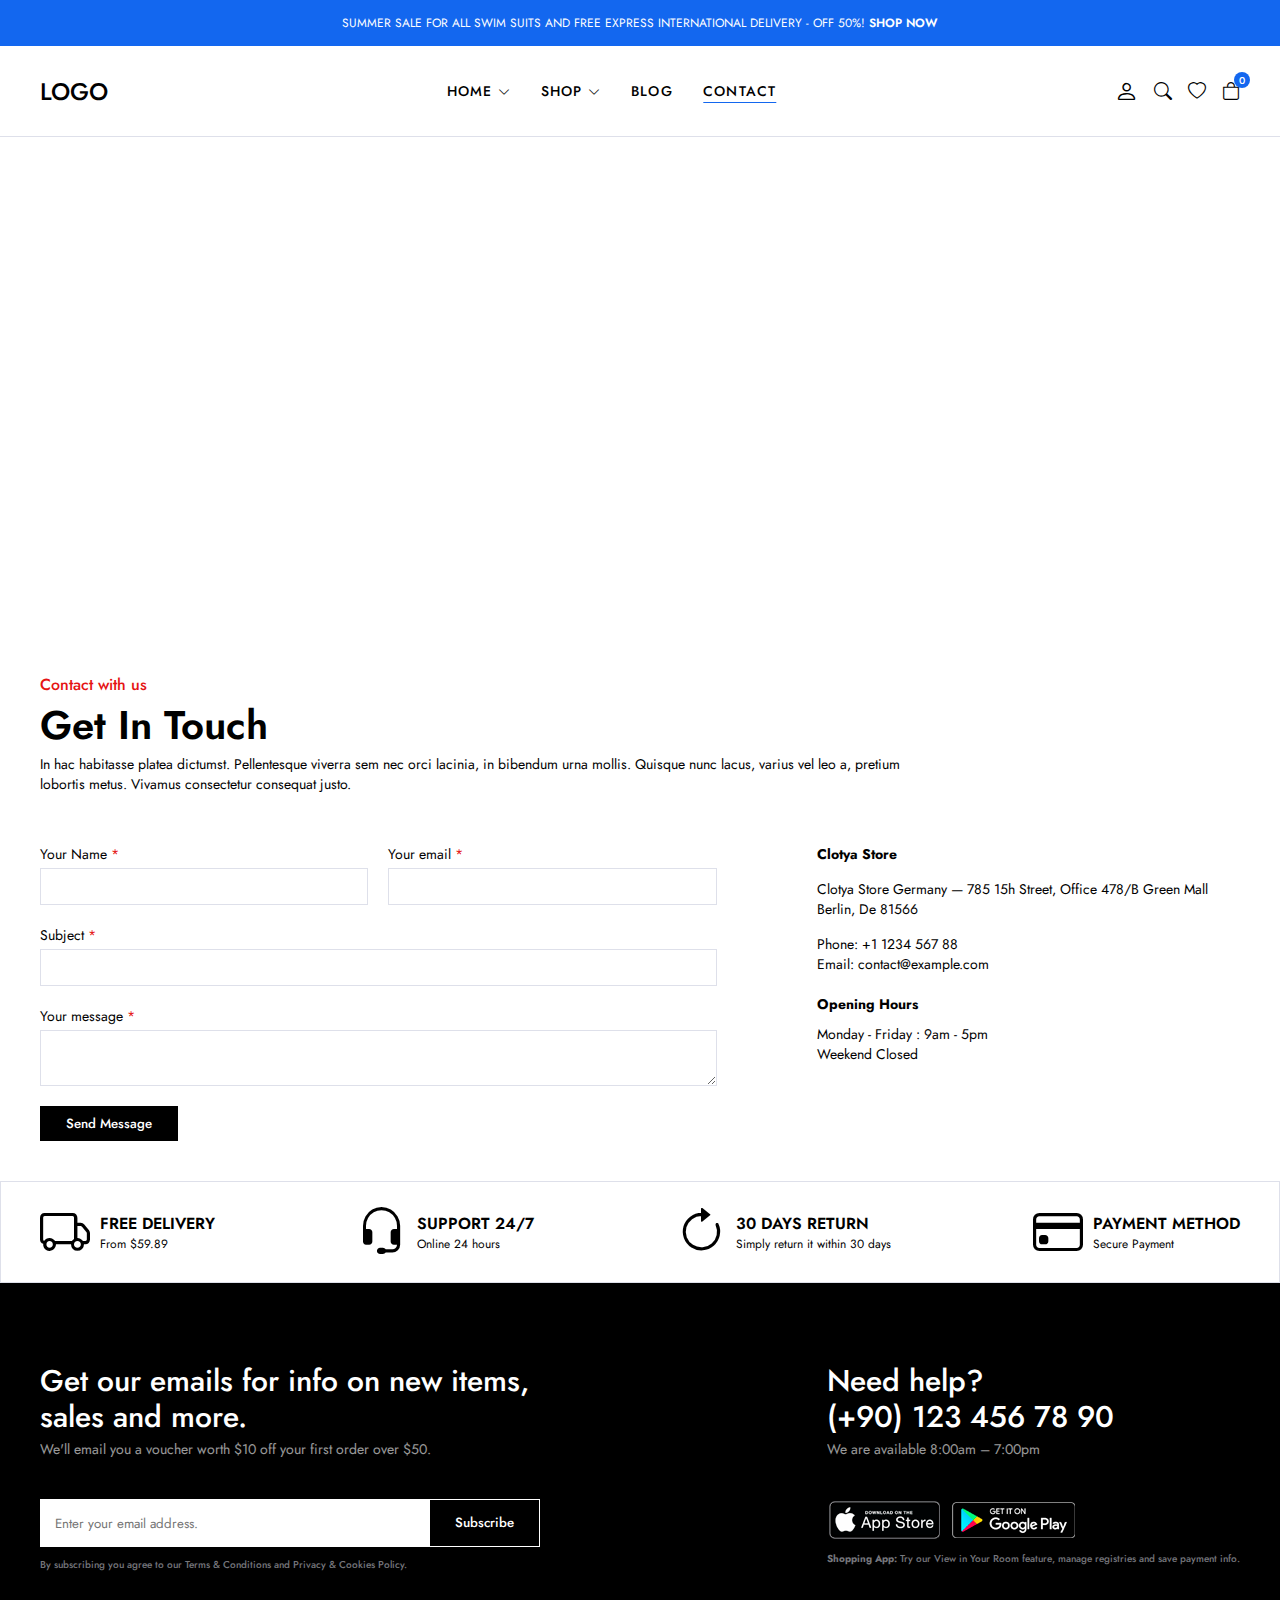
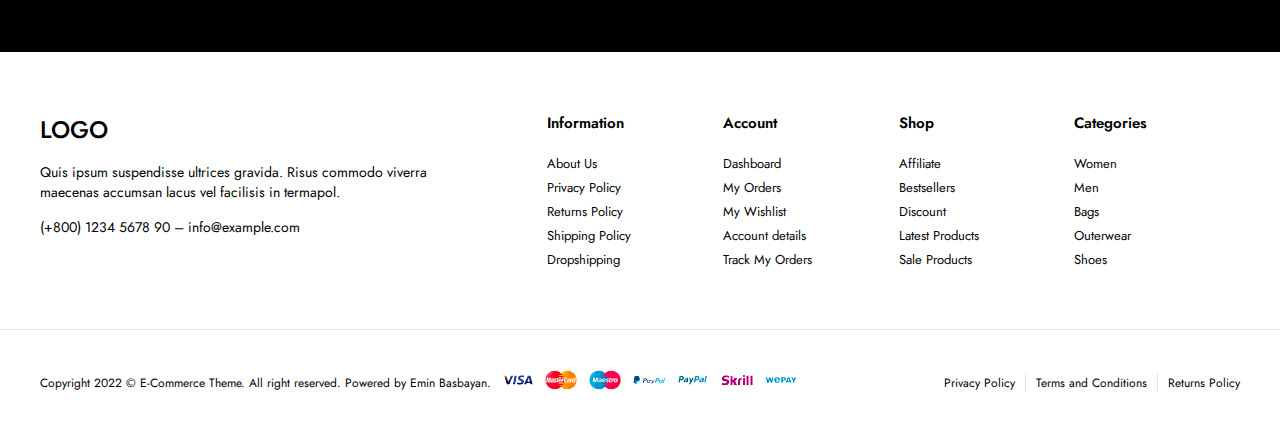
<file: contact.html>
<!DOCTYPE html>
<html lang="en">
  <head>
    <meta charset="UTF-8" />
    <meta http-equiv="X-UA-Compatible" content="IE=edge" />
    <meta name="viewport" content="width=device-width, initial-scale=1.0" />
    <title>Contact</title>
    <!--! Boostrap Icons CDN  -->
    <link
      rel="stylesheet"
      href="https://cdn.jsdelivr.net/npm/bootstrap-icons@1.9.1/font/bootstrap-icons.css"
    />
    <link rel="stylesheet" href="css/main.css" />
  </head>

  <body>
    <!--! header start  -->
    <header>
      <div class="global-notification">
        <div class="container">
          <p>
            SUMMER SALE FOR ALL SWIM SUITS AND FREE EXPRESS INTERNATIONAL
            DELIVERY - OFF 50%!
            <a href="shop.html">SHOP NOW</a>
          </p>
        </div>
      </div>
      <div class="header-row">
        <div class="container">
          <div class="header-wrapper">
            <div class="header-mobile">
              <i class="bi bi-list" id="btn-menu"></i>
            </div>
            <div class="header-left">
              <a href="index.html" class="logo">LOGO</a>
            </div>
            <div class="header-center" id="sidebar">
              <nav class="navigation">
                <ul class="menu-list">
                  <li class="menu-list-item">
                    <a href="index.html" class="menu-link">
                      Home
                      <i class="bi bi-chevron-down"></i>
                    </a>
                    <div class="menu-dropdown-wrapper">
                      <ul class="menu-dropdown-content">
                        <li>
                          <a href="#">Home Clean</a>
                        </li>
                        <li>
                          <a href="#">Home Collection</a>
                        </li>
                        <li>
                          <a href="#">Home Minimal</a>
                        </li>
                        <li>
                          <a href="#">Home Modern</a>
                        </li>
                        <li>
                          <a href="#">Home Parallax</a>
                        </li>
                        <li>
                          <a href="#">Home Strong</a>
                        </li>
                        <li>
                          <a href="#">Home Style</a>
                        </li>
                        <li>
                          <a href="#">Home Unique</a>
                        </li>
                        <li>
                          <a href="#">Home RTL</a>
                        </li>
                      </ul>
                    </div>
                  </li>
                  <li class="menu-list-item megamenu-wrapper">
                    <a href="shop.html" class="menu-link">
                      Shop
                      <i class="bi bi-chevron-down"></i>
                    </a>
                    <div class="menu-dropdown-wrapper">
                      <div class="menu-dropdown-megamenu">
                        <div class="megamenu-links">
                          <div class="megamenu-products">
                            <h3 class="megamenu-products-title">Shop Style</h3>
                            <ul class="megamenu-menu-list">
                              <li>
                                <a href="#">Shop Standard</a>
                              </li>
                              <li>
                                <a href="#">Shop Full</a>
                              </li>
                              <li>
                                <a href="#">Shop Only Categories</a>
                              </li>
                              <li>
                                <a href="#">Shop Image Categories</a>
                              </li>
                              <li>
                                <a href="#">Shop Sub Categories</a>
                              </li>
                              <li>
                                <a href="#">Shop List</a>
                              </li>
                              <li>
                                <a href="#">Hover Style 1</a>
                              </li>
                              <li>
                                <a href="#">Hover Style 2</a>
                              </li>
                              <li>
                                <a href="#">Hover Style 3</a>
                              </li>
                            </ul>
                          </div>
                          <div class="megamenu-products">
                            <h3 class="megamenu-products-title">
                              Filter Layout
                            </h3>
                            <ul class="megamenu-menu-list">
                              <li>
                                <a href="#">Sidebar</a>
                              </li>
                              <li>
                                <a href="#">Filter Side Out</a>
                              </li>
                              <li>
                                <a href="#">Filter Dropdown</a>
                              </li>
                              <li>
                                <a href="#">Filter Drawer</a>
                              </li>
                            </ul>
                          </div>
                          <div class="megamenu-products">
                            <h3 class="megamenu-products-title">Shop Loader</h3>
                            <ul class="megamenu-menu-list">
                              <li>
                                <a href="#">Shop Pagination</a>
                              </li>
                              <li>
                                <a href="#">Shop Infinity</a>
                              </li>
                              <li>
                                <a href="#">Shop Load More</a>
                              </li>
                              <li>
                                <a href="#">Cart Modal</a>
                              </li>
                              <li>
                                <a href="#">Cart Drawer</a>
                              </li>
                              <li>
                                <a href="#">Cart Page</a>
                              </li>
                            </ul>
                          </div>
                        </div>
                        <div class="megamenu-single">
                          <a href="#">
                            <img src="img/mega-menu.jpg" alt="" />
                          </a>
                          <h3 class="megamenu-single-title">
                            JOIN THE LAYERING GANG
                          </h3>
                          <h4 class="megamenu-single-subtitle">
                            Suspendisse faucibus nunc et pellentesque
                          </h4>
                          <a href="#" class="megamenu-single-button btn btn-sm"
                            >Shop Now</a
                          >
                        </div>
                      </div>
                    </div>
                  </li>
                  <li class="menu-list-item">
                    <a href="blog.html" class="menu-link"> Blog </a>
                  </li>
                  <li class="menu-list-item">
                    <a href="contact.html" class="menu-link active">
                      Contact
                    </a>
                  </li>
                </ul>
              </nav>
              <i class="bi-x-circle" id="close-sidebar"></i>
            </div>
            <div class="header-right">
              <div class="header-right-links">
                <a href="account.html" class="header-account">
                  <i class="bi bi-person"></i>
                </a>
                <button class="search-button">
                  <i class="bi bi-search"></i>
                </button>
                <a href="#">
                  <i class="bi bi-heart"></i>
                </a>
                <div class="header-cart">
                  <a href="cart.html" class="header-cart-link">
                    <i class="bi bi-bag"></i>
                    <span class="header-cart-count">0</span>
                  </a>
                </div>
              </div>
            </div>
          </div>
        </div>
      </div>
    </header>
    <!--! header end  -->

    <!--! modal search start  -->
    <div class="modal-search">
      <div class="modal-wrapper">
        <h3 class="modal-title">Search for products</h3>
        <p class="modal-text">
          Start typing to see products you are looking for.
        </p>
        <form class="search-form">
          <input type="text" placeholder="Search a product" />
          <button>
            <i class="bi bi-search"></i>
          </button>
        </form>
        <div class="search-results">
          <div class="search-heading">
            <h3>RESULTS FROM PRODUCT</h3>
          </div>
          <div class="results">
            <a href="#" class="result-item">
              <img
                src="img/products/product1/1.png"
                class="search-thumb"
                alt=""
              />
              <div class="search-info">
                <h4>Analogue Resin Strap</h4>
                <span class="search-sku">SKU: PD0016</span>
                <span class="search-price">$108.00</span>
              </div>
            </a>
            <a href="#" class="result-item">
              <img
                src="img/products/product2/1.png"
                class="search-thumb"
                alt=""
              />
              <div class="search-info">
                <h4>Analogue Resin Strap</h4>
                <span class="search-sku">SKU: PD0016</span>
                <span class="search-price">$108.00</span>
              </div>
            </a>
          </div>
        </div>
        <i class="bi bi-x-circle" id="close-search"></i>
      </div>
    </div>
    <!--! modal search end  -->
    <!--! modal dialog start  -->
    <div class="modal-dialog">
      <div class="modal-content">
        <button class="modal-close">
          <i class="bi bi-x"></i>
        </button>
        <div class="modal-image">
          <img src="img/modal-dialog.jpg" alt="" />
        </div>
        <div class="popup-wrapper">
          <div class="popup-content">
            <div class="popup-title">
              <h3>NEWSLETTER</h3>
            </div>
            <p class="popup-text">
              Sign up to our newsletter and get exclusive deals you won find any
              where else straight to your inbox!
            </p>
            <form class="popup-form">
              <input type="text" placeholder="Enter Email Address Here" />
              <button class="btn btn-primary">SUBSCRIBE</button>
              <label>
                <input type="checkbox" />
                <span>Don't show this popup again</span>
              </label>
            </form>
          </div>
        </div>
      </div>
    </div>
    <!--! modal dialog end  -->

    <!--! contact start  -->
    <section class="contact">
      <div class="contact-top">
        <div class="contact-map">
          <iframe
            src="https://www.google.com/maps/embed?pb=!1m18!1m12!1m3!1d3008.9633698339308!2d28.929441087738052!3d41.04793012296828!2m3!1f0!2f0!3f0!3m2!1i1024!2i768!4f13.1!3m3!1m2!1s0x14cab1d021adf417%3A0xba3a3fdfdbb5f5d!2sEy%C3%BCp%20Sultan%20Camii!5e0!3m2!1str!2str!4v1665091191675!5m2!1str!2str"
            width="100%"
            height="500"
            style="border: 0"
            allowfullscreen=""
            loading="lazy"
            referrerpolicy="no-referrer-when-downgrade"
          ></iframe>
        </div>
      </div>
      <div class="contact-bottom">
        <div class="container">
          <div class="contact-titles">
            <h4>Contact with us</h4>
            <h2>Get In Touch</h2>
            <p>
              In hac habitasse platea dictumst. Pellentesque viverra sem nec
              orci lacinia, in bibendum urna mollis. Quisque nunc lacus, varius
              vel leo a, pretium lobortis metus. Vivamus consectetur consequat
              justo.
            </p>
          </div>
          <div class="contact-elements">
            <form class="contact-form">
              <div class="">
                <label>
                  Your Name
                  <span>*</span>
                </label>
                <input type="text" required />
              </div>
              <div class="">
                <label>
                  Your email
                  <span>*</span>
                </label>
                <input type="text" required />
              </div>
              <div class="">
                <label>
                  Subject
                  <span>*</span>
                </label>
                <input type="text" required />
              </div>
              <div class="">
                <label>
                  Your message
                  <span>*</span>
                </label>
                <textarea
                  id="author"
                  name="author"
                  type="text"
                  value=""
                  size="30"
                  required=""
                ></textarea>
              </div>
              <button class="btn btn-sm form-button">Send Message</button>
            </form>
            <div class="contact-info">
              <div class="contact-info-item">
                <div class="contact-info-texts">
                  <strong> Clotya Store</strong>
                  <p class="contact-street">
                    Clotya Store Germany — 785 15h Street, Office 478/B Green
                    Mall Berlin, De 81566
                  </p>
                  <a href="tel:Phone: +1 1234 567 88">Phone: +1 1234 567 88</a>
                  <a href="mailto:Email: contact@example.com"
                    >Email: contact@example.com</a
                  >
                </div>
              </div>
              <div class="contact-info-item">
                <div class="contact-info-texts">
                  <strong> Opening Hours</strong>
                  <p class="contact-date">Monday - Friday : 9am - 5pm</p>
                  <p>Weekend Closed</p>
                </div>
              </div>
            </div>
          </div>
        </div>
      </div>
    </section>
    <!--! contact end  -->

    <!--! policy start  -->
    <section class="policy">
      <div class="container">
        <ul class="policy-list">
          <li class="policy-item">
            <i class="bi bi-truck"></i>
            <div class="policy-texts">
              <strong>FREE DELIVERY</strong>
              <span>From $59.89</span>
            </div>
          </li>
          <li class="policy-item">
            <i class="bi bi-headset"></i>
            <div class="policy-texts">
              <strong>SUPPORT 24/7</strong>
              <span>Online 24 hours</span>
            </div>
          </li>
          <li class="policy-item">
            <i class="bi bi-arrow-clockwise"></i>
            <div class="policy-texts">
              <strong> 30 DAYS RETURN</strong>
              <span>Simply return it within 30 days</span>
            </div>
          </li>
          <li class="policy-item">
            <i class="bi bi-credit-card"></i>
            <div class="policy-texts">
              <strong> PAYMENT METHOD</strong>
              <span>Secure Payment</span>
            </div>
          </li>
        </ul>
      </div>
    </section>
    <!--! policy end  -->

    <!--! footer start  -->
    <footer class="footer">
      <div class="subscribe-row">
        <div class="container">
          <div class="footer-row-wrapper">
            <div class="footer-subscribe-wrapper">
              <div class="footer-subscribe">
                <div class="footer-subscribe-top">
                  <h3 class="subscribe-title">
                    Get our emails for info on new items, sales and more.
                  </h3>
                  <p class="subscribe-desc">
                    We'll email you a voucher worth $10 off your first order
                    over $50.
                  </p>
                </div>
                <div class="footer-subscribe-bottom">
                  <form>
                    <input
                      type="text"
                      placeholder="Enter your email address."
                    />
                    <button class="btn">Subscribe</button>
                  </form>
                  <p class="privacy-text">
                    By subscribing you agree to our
                    <a href="#"
                      >Terms & Conditions and Privacy & Cookies Policy.</a
                    >
                  </p>
                </div>
              </div>
            </div>
            <div class="footer-contact-wrapper">
              <div class="footer-contact-top">
                <h3 class="contact-title">
                  Need help? <br />
                  (+90) 123 456 78 90
                </h3>
                <p class="contact-desc">We are available 8:00am – 7:00pm</p>
              </div>
              <div class="footer-contact-bottom">
                <div class="download-app">
                  <a href="#">
                    <img src="img/footer/app-store.png" alt="" />
                  </a>
                  <a href="#">
                    <img src="img/footer/google-play.png" alt="" />
                  </a>
                </div>
                <p class="privacy-text">
                  <strong>Shopping App:</strong> Try our View in Your Room
                  feature, manage registries and save payment info.
                </p>
              </div>
            </div>
          </div>
        </div>
      </div>
      <div class="widgets-row">
        <div class="container">
          <div class="footer-widgets">
            <div class="brand-info">
              <div class="footer-logo">
                <a href="index.html" class="logo">LOGO</a>
              </div>
              <div class="footer-desc">
                <p>
                  Quis ipsum suspendisse ultrices gravida. Risus commodo viverra
                  maecenas accumsan lacus vel facilisis in termapol.
                </p>
              </div>
              <div class="footer-contact">
                <p>
                  <a href="tel:555 555 55 55">(+800) 1234 5678 90</a> –
                  <a href="mailto:info@example.com">info@example.com</a>
                </p>
              </div>
            </div>
            <div class="widget-nav-menu">
              <h4>Information</h4>
              <ul class="menu-list">
                <li>
                  <a href="#">About Us</a>
                </li>
                <li>
                  <a href="#">Privacy Policy</a>
                </li>
                <li>
                  <a href="#">Returns Policy</a>
                </li>
                <li>
                  <a href="#">Shipping Policy</a>
                </li>
                <li>
                  <a href="#">Dropshipping</a>
                </li>
              </ul>
            </div>
            <div class="widget-nav-menu">
              <h4>Account</h4>
              <ul class="menu-list">
                <li>
                  <a href="#">Dashboard</a>
                </li>
                <li>
                  <a href="#">My Orders</a>
                </li>
                <li>
                  <a href="#">My Wishlist</a>
                </li>
                <li>
                  <a href="#">Account details</a>
                </li>
                <li>
                  <a href="#">Track My Orders</a>
                </li>
              </ul>
            </div>
            <div class="widget-nav-menu">
              <h4>Shop</h4>
              <ul class="menu-list">
                <li>
                  <a href="#">Affiliate</a>
                </li>
                <li>
                  <a href="#">Bestsellers</a>
                </li>
                <li>
                  <a href="#">Discount</a>
                </li>
                <li>
                  <a href="#">Latest Products</a>
                </li>
                <li>
                  <a href="#">Sale Products</a>
                </li>
              </ul>
            </div>
            <div class="widget-nav-menu">
              <h4>Categories</h4>
              <ul class="menu-list">
                <li>
                  <a href="#">Women</a>
                </li>
                <li>
                  <a href="#">Men</a>
                </li>
                <li>
                  <a href="#">Bags</a>
                </li>
                <li>
                  <a href="#">Outerwear</a>
                </li>
                <li>
                  <a href="#">Shoes</a>
                </li>
              </ul>
            </div>
          </div>
        </div>
      </div>
      <div class="copyright-row">
        <div class="container">
          <div class="footer-copyright">
            <div class="site-copyright">
              <p>
                Copyright 2022 © E-Commerce Theme. All right reserved. Powered
                by Emin Basbayan.
              </p>
            </div>
            <a href="#">
              <img src="img/footer/cards.png" alt="" />
            </a>
            <div class="footer-menu">
              <ul class="footer-menu-list">
                <li class="list-item">
                  <a href="#">Privacy Policy</a>
                </li>
                <li class="list-item">
                  <a href="#">Terms and Conditions</a>
                </li>
                <li class="list-item">
                  <a href="#">Returns Policy</a>
                </li>
              </ul>
            </div>
          </div>
        </div>
      </div>
    </footer>
    <!--! footer end  -->

    <script src="js/main.js" type="module"></script>
  </body>
</html>
</file>
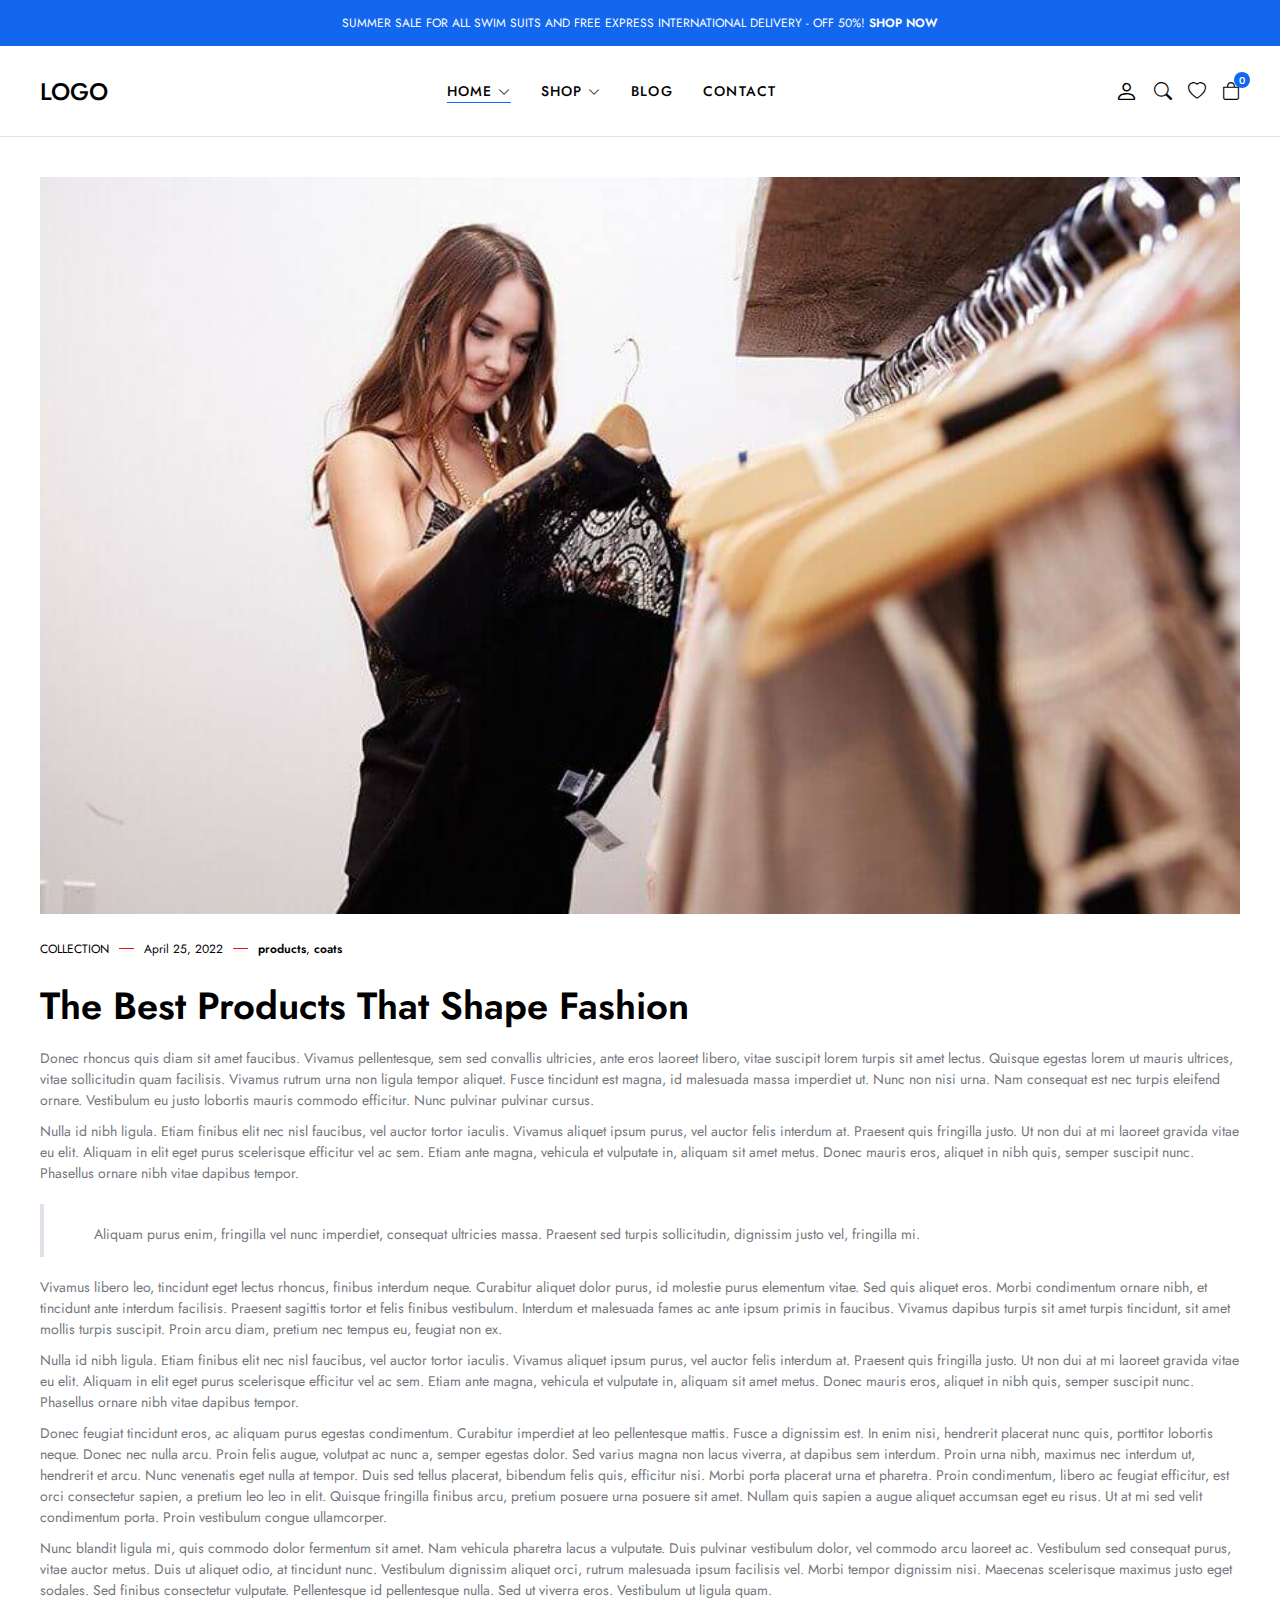
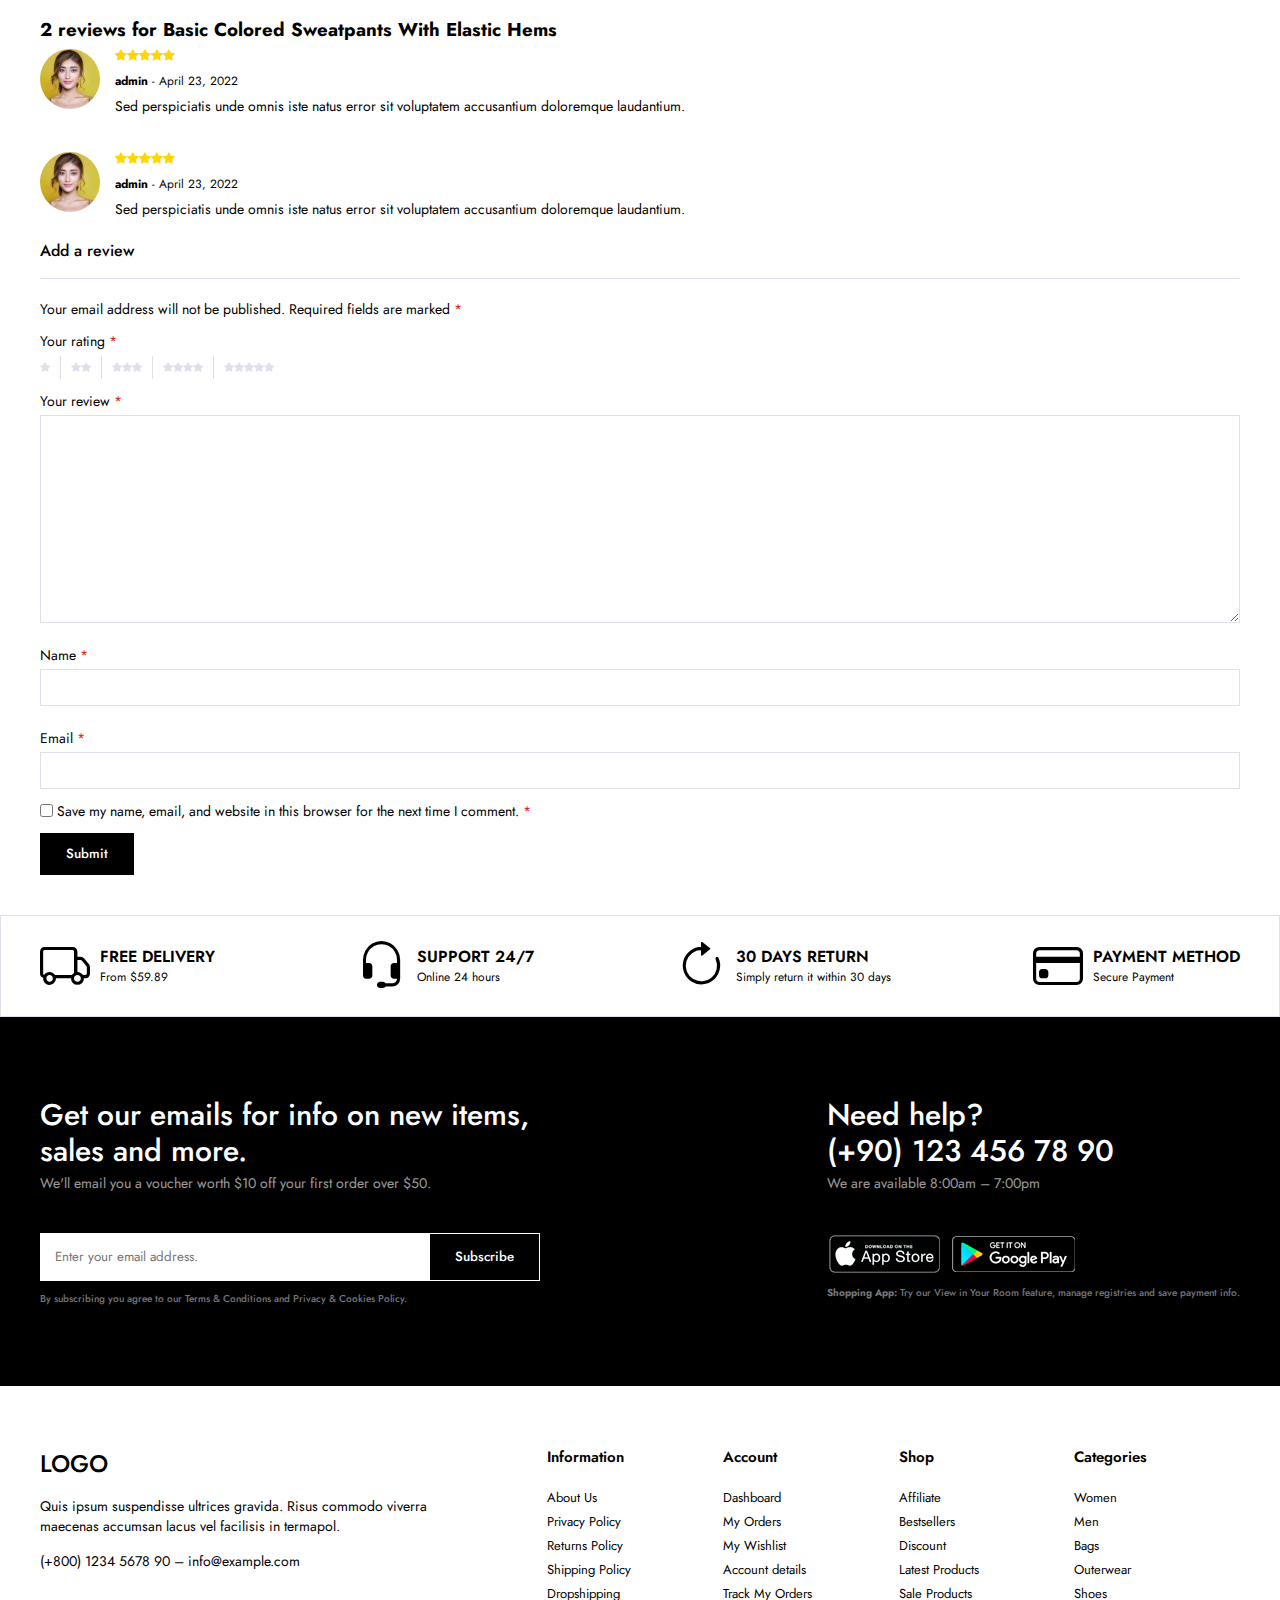
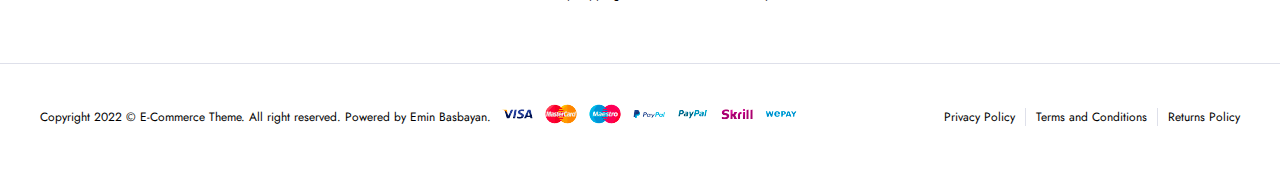
<file: single-blog.html>
<!DOCTYPE html>
<html lang="en">
  <head>
    <meta charset="UTF-8" />
    <meta http-equiv="X-UA-Compatible" content="IE=edge" />
    <meta name="viewport" content="width=device-width, initial-scale=1.0" />
    <title>Single Blog</title>
    <!--! Boostrap Icons CDN  -->
    <link
      rel="stylesheet"
      href="https://cdn.jsdelivr.net/npm/bootstrap-icons@1.9.1/font/bootstrap-icons.css"
    />
    <link rel="stylesheet" href="css/main.css" />
  </head>

  <body>
    <!--! header start  -->
    <header>
      <div class="global-notification">
        <div class="container">
          <p>
            SUMMER SALE FOR ALL SWIM SUITS AND FREE EXPRESS INTERNATIONAL
            DELIVERY - OFF 50%!
            <a href="shop.html">SHOP NOW</a>
          </p>
        </div>
      </div>
      <div class="header-row">
        <div class="container">
          <div class="header-wrapper">
            <div class="header-mobile">
              <i class="bi bi-list" id="btn-menu"></i>
            </div>
            <div class="header-left">
              <a href="index.html" class="logo">LOGO</a>
            </div>
            <div class="header-center" id="sidebar">
              <nav class="navigation">
                <ul class="menu-list">
                  <li class="menu-list-item">
                    <a href="index.html" class="menu-link active">
                      Home
                      <i class="bi bi-chevron-down"></i>
                    </a>
                    <div class="menu-dropdown-wrapper">
                      <ul class="menu-dropdown-content">
                        <li>
                          <a href="#">Home Clean</a>
                        </li>
                        <li>
                          <a href="#">Home Collection</a>
                        </li>
                        <li>
                          <a href="#">Home Minimal</a>
                        </li>
                        <li>
                          <a href="#">Home Modern</a>
                        </li>
                        <li>
                          <a href="#">Home Parallax</a>
                        </li>
                        <li>
                          <a href="#">Home Strong</a>
                        </li>
                        <li>
                          <a href="#">Home Style</a>
                        </li>
                        <li>
                          <a href="#">Home Unique</a>
                        </li>
                        <li>
                          <a href="#">Home RTL</a>
                        </li>
                      </ul>
                    </div>
                  </li>
                  <li class="menu-list-item megamenu-wrapper">
                    <a href="shop.html" class="menu-link">
                      Shop
                      <i class="bi bi-chevron-down"></i>
                    </a>
                    <div class="menu-dropdown-wrapper">
                      <div class="menu-dropdown-megamenu">
                        <div class="megamenu-links">
                          <div class="megamenu-products">
                            <h3 class="megamenu-products-title">Shop Style</h3>
                            <ul class="megamenu-menu-list">
                              <li>
                                <a href="#">Shop Standard</a>
                              </li>
                              <li>
                                <a href="#">Shop Full</a>
                              </li>
                              <li>
                                <a href="#">Shop Only Categories</a>
                              </li>
                              <li>
                                <a href="#">Shop Image Categories</a>
                              </li>
                              <li>
                                <a href="#">Shop Sub Categories</a>
                              </li>
                              <li>
                                <a href="#">Shop List</a>
                              </li>
                              <li>
                                <a href="#">Hover Style 1</a>
                              </li>
                              <li>
                                <a href="#">Hover Style 2</a>
                              </li>
                              <li>
                                <a href="#">Hover Style 3</a>
                              </li>
                            </ul>
                          </div>
                          <div class="megamenu-products">
                            <h3 class="megamenu-products-title">
                              Filter Layout
                            </h3>
                            <ul class="megamenu-menu-list">
                              <li>
                                <a href="#">Sidebar</a>
                              </li>
                              <li>
                                <a href="#">Filter Side Out</a>
                              </li>
                              <li>
                                <a href="#">Filter Dropdown</a>
                              </li>
                              <li>
                                <a href="#">Filter Drawer</a>
                              </li>
                            </ul>
                          </div>
                          <div class="megamenu-products">
                            <h3 class="megamenu-products-title">Shop Loader</h3>
                            <ul class="megamenu-menu-list">
                              <li>
                                <a href="#">Shop Pagination</a>
                              </li>
                              <li>
                                <a href="#">Shop Infinity</a>
                              </li>
                              <li>
                                <a href="#">Shop Load More</a>
                              </li>
                              <li>
                                <a href="#">Cart Modal</a>
                              </li>
                              <li>
                                <a href="#">Cart Drawer</a>
                              </li>
                              <li>
                                <a href="#">Cart Page</a>
                              </li>
                            </ul>
                          </div>
                        </div>
                        <div class="megamenu-single">
                          <a href="#">
                            <img src="img/mega-menu.jpg" alt="" />
                          </a>
                          <h3 class="megamenu-single-title">
                            JOIN THE LAYERING GANG
                          </h3>
                          <h4 class="megamenu-single-subtitle">
                            Suspendisse faucibus nunc et pellentesque
                          </h4>
                          <a href="#" class="megamenu-single-button btn btn-sm"
                            >Shop Now</a
                          >
                        </div>
                      </div>
                    </div>
                  </li>
                  <li class="menu-list-item">
                    <a href="blog.html" class="menu-link"> Blog </a>
                  </li>
                  <li class="menu-list-item">
                    <a href="contact.html" class="menu-link"> Contact </a>
                  </li>
                </ul>
              </nav>
              <i class="bi-x-circle" id="close-sidebar"></i>
            </div>
            <div class="header-right">
              <div class="header-right-links">
                <a href="account.html" class="header-account">
                  <i class="bi bi-person"></i>
                </a>
                <button class="search-button">
                  <i class="bi bi-search"></i>
                </button>
                <a href="#">
                  <i class="bi bi-heart"></i>
                </a>
                <div class="header-cart">
                  <a href="cart.html" class="header-cart-link">
                    <i class="bi bi-bag"></i>
                    <span class="header-cart-count">0</span>
                  </a>
                </div>
              </div>
            </div>
          </div>
        </div>
      </div>
    </header>
    <!--! header end  -->

    <!--! modal search start  -->
    <div class="modal-search">
      <div class="modal-wrapper">
        <h3 class="modal-title">Search for products</h3>
        <p class="modal-text">
          Start typing to see products you are looking for.
        </p>
        <form class="search-form">
          <input type="text" placeholder="Search a product" />
          <button>
            <i class="bi bi-search"></i>
          </button>
        </form>
        <div class="search-results">
          <div class="search-heading">
            <h3>RESULTS FROM PRODUCT</h3>
          </div>
          <div class="results">
            <a href="#" class="result-item">
              <img
                src="img/products/product1/1.png"
                class="search-thumb"
                alt=""
              />
              <div class="search-info">
                <h4>Analogue Resin Strap</h4>
                <span class="search-sku">SKU: PD0016</span>
                <span class="search-price">$108.00</span>
              </div>
            </a>
            <a href="#" class="result-item">
              <img
                src="img/products/product2/1.png"
                class="search-thumb"
                alt=""
              />
              <div class="search-info">
                <h4>Analogue Resin Strap</h4>
                <span class="search-sku">SKU: PD0016</span>
                <span class="search-price">$108.00</span>
              </div>
            </a>
          </div>
        </div>
        <i class="bi bi-x-circle" id="close-search"></i>
      </div>
    </div>
    <!--! modal search end  -->

    <!--! modal dialog start  -->
    <div class="modal-dialog">
      <div class="modal-content">
        <button class="modal-close">
          <i class="bi bi-x"></i>
        </button>
        <div class="modal-image">
          <img src="img/modal-dialog.jpg" alt="" />
        </div>
        <div class="popup-wrapper">
          <div class="popup-content">
            <div class="popup-title">
              <h3>NEWSLETTER</h3>
            </div>
            <p class="popup-text">
              Sign up to our newsletter and get exclusive deals you won find any
              where else straight to your inbox!
            </p>
            <form class="popup-form">
              <input type="text" placeholder="Enter Email Address Here" />
              <button class="btn btn-primary">SUBSCRIBE</button>
              <label>
                <input type="checkbox" />
                <span>Don't show this popup again</span>
              </label>
            </form>
          </div>
        </div>
      </div>
    </div>
    <!--! modal dialog end  -->

    <!--! single blog start  -->
    <section class="single-blog">
      <div class="container">
        <article>
          <figure>
            <a href="#">
              <img src="img/blogs/blog1.jpg" alt="" />
            </a>
          </figure>
          <div class="blog-wrapper">
            <div class="blog-meta">
              <div class="blog-category">
                <a href="#"> COLLECTION </a>
              </div>
              <div class="blog-date">
                <a href="#"> April 25, 2022 </a>
              </div>
              <div class="blog-tags">
                <a href="#">products</a>,
                <a href="#">coats</a>
              </div>
            </div>
            <h1 class="blog-title">The Best Products That Shape Fashion</h1>
            <div class="blog-content">
              <p>
                Donec rhoncus quis diam sit amet faucibus. Vivamus pellentesque,
                sem sed convallis ultricies, ante eros laoreet libero, vitae
                suscipit lorem turpis sit amet lectus. Quisque egestas lorem ut
                mauris ultrices, vitae sollicitudin quam facilisis. Vivamus
                rutrum urna non ligula tempor aliquet. Fusce tincidunt est
                magna, id malesuada massa imperdiet ut. Nunc non nisi urna. Nam
                consequat est nec turpis eleifend ornare. Vestibulum eu justo
                lobortis mauris commodo efficitur. Nunc pulvinar pulvinar
                cursus.
              </p>
              <p>
                Nulla id nibh ligula. Etiam finibus elit nec nisl faucibus, vel
                auctor tortor iaculis. Vivamus aliquet ipsum purus, vel auctor
                felis interdum at. Praesent quis fringilla justo. Ut non dui at
                mi laoreet gravida vitae eu elit. Aliquam in elit eget purus
                scelerisque efficitur vel ac sem. Etiam ante magna, vehicula et
                vulputate in, aliquam sit amet metus. Donec mauris eros, aliquet
                in nibh quis, semper suscipit nunc. Phasellus ornare nibh vitae
                dapibus tempor.
              </p>

              <blockquote>
                <p>
                  Aliquam purus enim, fringilla vel nunc imperdiet, consequat
                  ultricies massa. Praesent sed turpis sollicitudin, dignissim
                  justo vel, fringilla mi.
                </p>
              </blockquote>

              <p>
                Vivamus libero leo, tincidunt eget lectus rhoncus, finibus
                interdum neque. Curabitur aliquet dolor purus, id molestie purus
                elementum vitae. Sed quis aliquet eros. Morbi condimentum ornare
                nibh, et tincidunt ante interdum facilisis. Praesent sagittis
                tortor et felis finibus vestibulum. Interdum et malesuada fames
                ac ante ipsum primis in faucibus. Vivamus dapibus turpis sit
                amet turpis tincidunt, sit amet mollis turpis suscipit. Proin
                arcu diam, pretium nec tempus eu, feugiat non ex.
              </p>
              <p>
                Nulla id nibh ligula. Etiam finibus elit nec nisl faucibus, vel
                auctor tortor iaculis. Vivamus aliquet ipsum purus, vel auctor
                felis interdum at. Praesent quis fringilla justo. Ut non dui at
                mi laoreet gravida vitae eu elit. Aliquam in elit eget purus
                scelerisque efficitur vel ac sem. Etiam ante magna, vehicula et
                vulputate in, aliquam sit amet metus. Donec mauris eros, aliquet
                in nibh quis, semper suscipit nunc. Phasellus ornare nibh vitae
                dapibus tempor.
              </p>
              <p>
                Donec feugiat tincidunt eros, ac aliquam purus egestas
                condimentum. Curabitur imperdiet at leo pellentesque mattis.
                Fusce a dignissim est. In enim nisi, hendrerit placerat nunc
                quis, porttitor lobortis neque. Donec nec nulla arcu. Proin
                felis augue, volutpat ac nunc a, semper egestas dolor. Sed
                varius magna non lacus viverra, at dapibus sem interdum. Proin
                urna nibh, maximus nec interdum ut, hendrerit et arcu. Nunc
                venenatis eget nulla at tempor. Duis sed tellus placerat,
                bibendum felis quis, efficitur nisi. Morbi porta placerat urna
                et pharetra. Proin condimentum, libero ac feugiat efficitur, est
                orci consectetur sapien, a pretium leo leo in elit. Quisque
                fringilla finibus arcu, pretium posuere urna posuere sit amet.
                Nullam quis sapien a augue aliquet accumsan eget eu risus. Ut at
                mi sed velit condimentum porta. Proin vestibulum congue
                ullamcorper.
              </p>
              <p>
                Nunc blandit ligula mi, quis commodo dolor fermentum sit amet.
                Nam vehicula pharetra lacus a vulputate. Duis pulvinar
                vestibulum dolor, vel commodo arcu laoreet ac. Vestibulum sed
                consequat purus, vitae auctor metus. Duis ut aliquet odio, at
                tincidunt nunc. Vestibulum dignissim aliquet orci, rutrum
                malesuada ipsum facilisis vel. Morbi tempor dignissim nisi.
                Maecenas scelerisque maximus justo eget sodales. Sed finibus
                consectetur vulputate. Pellentesque id pellentesque nulla. Sed
                ut viverra eros. Vestibulum ut ligula quam.
              </p>
            </div>
          </div>
        </article>
        <div class="tab-panel-reviews">
          <h3>2 reviews for Basic Colored Sweatpants With Elastic Hems</h3>
          <div class="comments">
            <ol class="comment-list">
              <li class="comment-item">
                <div class="comment-avatar">
                  <img src="img/avatars/avatar1.jpg" alt="" />
                </div>
                <div class="comment-text">
                  <ul class="comment-star">
                    <li>
                      <i class="bi bi-star-fill"></i>
                    </li>
                    <li>
                      <i class="bi bi-star-fill"></i>
                    </li>
                    <li>
                      <i class="bi bi-star-fill"></i>
                    </li>
                    <li>
                      <i class="bi bi-star-fill"></i>
                    </li>
                    <li>
                      <i class="bi bi-star-fill"></i>
                    </li>
                  </ul>
                  <div class="comment-meta">
                    <strong>admin</strong>
                    <span>-</span>
                    <time>April 23, 2022</time>
                  </div>
                  <div class="comment-description">
                    <p>
                      Sed perspiciatis unde omnis iste natus error sit
                      voluptatem accusantium doloremque laudantium.
                    </p>
                  </div>
                </div>
              </li>
              <li class="comment-item">
                <div class="comment-avatar">
                  <img src="img/avatars/avatar1.jpg" alt="" />
                </div>
                <div class="comment-text">
                  <ul class="comment-star">
                    <li>
                      <i class="bi bi-star-fill"></i>
                    </li>
                    <li>
                      <i class="bi bi-star-fill"></i>
                    </li>
                    <li>
                      <i class="bi bi-star-fill"></i>
                    </li>
                    <li>
                      <i class="bi bi-star-fill"></i>
                    </li>
                    <li>
                      <i class="bi bi-star-fill"></i>
                    </li>
                  </ul>
                  <div class="comment-meta">
                    <strong>admin</strong>
                    <span>-</span>
                    <time>April 23, 2022</time>
                  </div>
                  <div class="comment-description">
                    <p>
                      Sed perspiciatis unde omnis iste natus error sit
                      voluptatem accusantium doloremque laudantium.
                    </p>
                  </div>
                </div>
              </li>
            </ol>
          </div>
          <!-- comment form start -->
          <div class="review-form-wrapper">
            <h2>Add a review</h2>
            <form class="comment-form">
              <p class="comment-notes">
                Your email address will not be published. Required fields are
                marked
                <span class="required">*</span>
              </p>
              <div class="comment-form-rating">
                <label>
                  Your rating
                  <span class="required">*</span>
                </label>
                <div class="stars">
                  <a href="#" class="star">
                    <i class="bi bi-star-fill"></i>
                  </a>
                  <a href="#" class="star">
                    <i class="bi bi-star-fill"></i>
                    <i class="bi bi-star-fill"></i>
                  </a>
                  <a href="#" class="star">
                    <i class="bi bi-star-fill"></i>
                    <i class="bi bi-star-fill"></i>
                    <i class="bi bi-star-fill"></i>
                  </a>
                  <a href="#" class="star">
                    <i class="bi bi-star-fill"></i>
                    <i class="bi bi-star-fill"></i>
                    <i class="bi bi-star-fill"></i>
                    <i class="bi bi-star-fill"></i>
                  </a>
                  <a href="#" class="star">
                    <i class="bi bi-star-fill"></i>
                    <i class="bi bi-star-fill"></i>
                    <i class="bi bi-star-fill"></i>
                    <i class="bi bi-star-fill"></i>
                    <i class="bi bi-star-fill"></i>
                  </a>
                </div>
              </div>
              <div class="comment-form-comment form-comment">
                <label for="comment">
                  Your review
                  <span class="required">*</span>
                </label>
                <textarea id="comment" cols="50" rows="10"></textarea>
              </div>
              <div class="comment-form-author form-comment">
                <label for="name">
                  Name
                  <span class="required">*</span>
                </label>
                <input id="name" type="text" />
              </div>
              <div class="comment-form-email form-comment">
                <label for="email">
                  Email
                  <span class="required">*</span>
                </label>
                <input id="email" type="email" />
              </div>
              <div class="comment-form-cookies">
                <input id="cookies" type="checkbox" />
                <label for="cookies">
                  Save my name, email, and website in this browser for the next
                  time I comment.
                  <span class="required">*</span>
                </label>
              </div>
              <div class="form-submit">
                <input type="submit" class="btn submit" />
              </div>
            </form>
          </div>
          <!-- comment form end -->
        </div>
      </div>
    </section>
    <!--! single blog end  -->

    <!--! policy start  -->
    <section class="policy">
      <div class="container">
        <ul class="policy-list">
          <li class="policy-item">
            <i class="bi bi-truck"></i>
            <div class="policy-texts">
              <strong>FREE DELIVERY</strong>
              <span>From $59.89</span>
            </div>
          </li>
          <li class="policy-item">
            <i class="bi bi-headset"></i>
            <div class="policy-texts">
              <strong>SUPPORT 24/7</strong>
              <span>Online 24 hours</span>
            </div>
          </li>
          <li class="policy-item">
            <i class="bi bi-arrow-clockwise"></i>
            <div class="policy-texts">
              <strong> 30 DAYS RETURN</strong>
              <span>Simply return it within 30 days</span>
            </div>
          </li>
          <li class="policy-item">
            <i class="bi bi-credit-card"></i>
            <div class="policy-texts">
              <strong> PAYMENT METHOD</strong>
              <span>Secure Payment</span>
            </div>
          </li>
        </ul>
      </div>
    </section>
    <!--! policy end  -->

    <!--! footer start  -->
    <footer class="footer">
      <div class="subscribe-row">
        <div class="container">
          <div class="footer-row-wrapper">
            <div class="footer-subscribe-wrapper">
              <div class="footer-subscribe">
                <div class="footer-subscribe-top">
                  <h3 class="subscribe-title">
                    Get our emails for info on new items, sales and more.
                  </h3>
                  <p class="subscribe-desc">
                    We'll email you a voucher worth $10 off your first order
                    over $50.
                  </p>
                </div>
                <div class="footer-subscribe-bottom">
                  <form>
                    <input
                      type="text"
                      placeholder="Enter your email address."
                    />
                    <button class="btn">Subscribe</button>
                  </form>
                  <p class="privacy-text">
                    By subscribing you agree to our
                    <a href="#"
                      >Terms & Conditions and Privacy & Cookies Policy.</a
                    >
                  </p>
                </div>
              </div>
            </div>
            <div class="footer-contact-wrapper">
              <div class="footer-contact-top">
                <h3 class="contact-title">
                  Need help? <br />
                  (+90) 123 456 78 90
                </h3>
                <p class="contact-desc">We are available 8:00am – 7:00pm</p>
              </div>
              <div class="footer-contact-bottom">
                <div class="download-app">
                  <a href="#">
                    <img src="img/footer/app-store.png" alt="" />
                  </a>
                  <a href="#">
                    <img src="img/footer/google-play.png" alt="" />
                  </a>
                </div>
                <p class="privacy-text">
                  <strong>Shopping App:</strong> Try our View in Your Room
                  feature, manage registries and save payment info.
                </p>
              </div>
            </div>
          </div>
        </div>
      </div>
      <div class="widgets-row">
        <div class="container">
          <div class="footer-widgets">
            <div class="brand-info">
              <div class="footer-logo">
                <a href="index.html" class="logo">LOGO</a>
              </div>
              <div class="footer-desc">
                <p>
                  Quis ipsum suspendisse ultrices gravida. Risus commodo viverra
                  maecenas accumsan lacus vel facilisis in termapol.
                </p>
              </div>
              <div class="footer-contact">
                <p>
                  <a href="tel:555 555 55 55">(+800) 1234 5678 90</a> –
                  <a href="mailto:info@example.com">info@example.com</a>
                </p>
              </div>
            </div>
            <div class="widget-nav-menu">
              <h4>Information</h4>
              <ul class="menu-list">
                <li>
                  <a href="#">About Us</a>
                </li>
                <li>
                  <a href="#">Privacy Policy</a>
                </li>
                <li>
                  <a href="#">Returns Policy</a>
                </li>
                <li>
                  <a href="#">Shipping Policy</a>
                </li>
                <li>
                  <a href="#">Dropshipping</a>
                </li>
              </ul>
            </div>
            <div class="widget-nav-menu">
              <h4>Account</h4>
              <ul class="menu-list">
                <li>
                  <a href="#">Dashboard</a>
                </li>
                <li>
                  <a href="#">My Orders</a>
                </li>
                <li>
                  <a href="#">My Wishlist</a>
                </li>
                <li>
                  <a href="#">Account details</a>
                </li>
                <li>
                  <a href="#">Track My Orders</a>
                </li>
              </ul>
            </div>
            <div class="widget-nav-menu">
              <h4>Shop</h4>
              <ul class="menu-list">
                <li>
                  <a href="#">Affiliate</a>
                </li>
                <li>
                  <a href="#">Bestsellers</a>
                </li>
                <li>
                  <a href="#">Discount</a>
                </li>
                <li>
                  <a href="#">Latest Products</a>
                </li>
                <li>
                  <a href="#">Sale Products</a>
                </li>
              </ul>
            </div>
            <div class="widget-nav-menu">
              <h4>Categories</h4>
              <ul class="menu-list">
                <li>
                  <a href="#">Women</a>
                </li>
                <li>
                  <a href="#">Men</a>
                </li>
                <li>
                  <a href="#">Bags</a>
                </li>
                <li>
                  <a href="#">Outerwear</a>
                </li>
                <li>
                  <a href="#">Shoes</a>
                </li>
              </ul>
            </div>
          </div>
        </div>
      </div>
      <div class="copyright-row">
        <div class="container">
          <div class="footer-copyright">
            <div class="site-copyright">
              <p>
                Copyright 2022 © E-Commerce Theme. All right reserved. Powered
                by Emin Basbayan.
              </p>
            </div>
            <a href="#">
              <img src="img/footer/cards.png" alt="" />
            </a>
            <div class="footer-menu">
              <ul class="footer-menu-list">
                <li class="list-item">
                  <a href="#">Privacy Policy</a>
                </li>
                <li class="list-item">
                  <a href="#">Terms and Conditions</a>
                </li>
                <li class="list-item">
                  <a href="#">Returns Policy</a>
                </li>
              </ul>
            </div>
          </div>
        </div>
      </div>
    </footer>
    <!--! footer end  -->
    <script src="js/main.js" type="module"></script>
  </body>
</html>
</file>
<file: css/main.css>
/*! global css  */
@import url(base.css);

/*! layout  */
@import url(layout/header.css);
@import url(layout/footer.css);

/*! components  */
@import url(components/modal-search.css);
@import url(components/slider.css);
@import url(components/category-item.css);
@import url(components/product-item.css);
@import url(components/campaign-item.css);
@import url(components/blog-item.css);
@import url(components/campaign-single.css);
@import url(components/single-product/breadcrumb.css);
@import url(components/single-product/product-gallery.css);
@import url(components/single-product/product-info.css);
@import url(components/single-product/product-tabs.css);
@import url(components/reviews.css);
@import url(components/modal-dialog.css);

/*! pages  */
@import url(pages/home.css);
@import url(pages/contact.css);
@import url(pages/account.css);
@import url(pages/cart.css);
@import url(pages/single-product.css);
@import url(pages/blog.css);
@import url(pages/single-blog.css);
</file>
